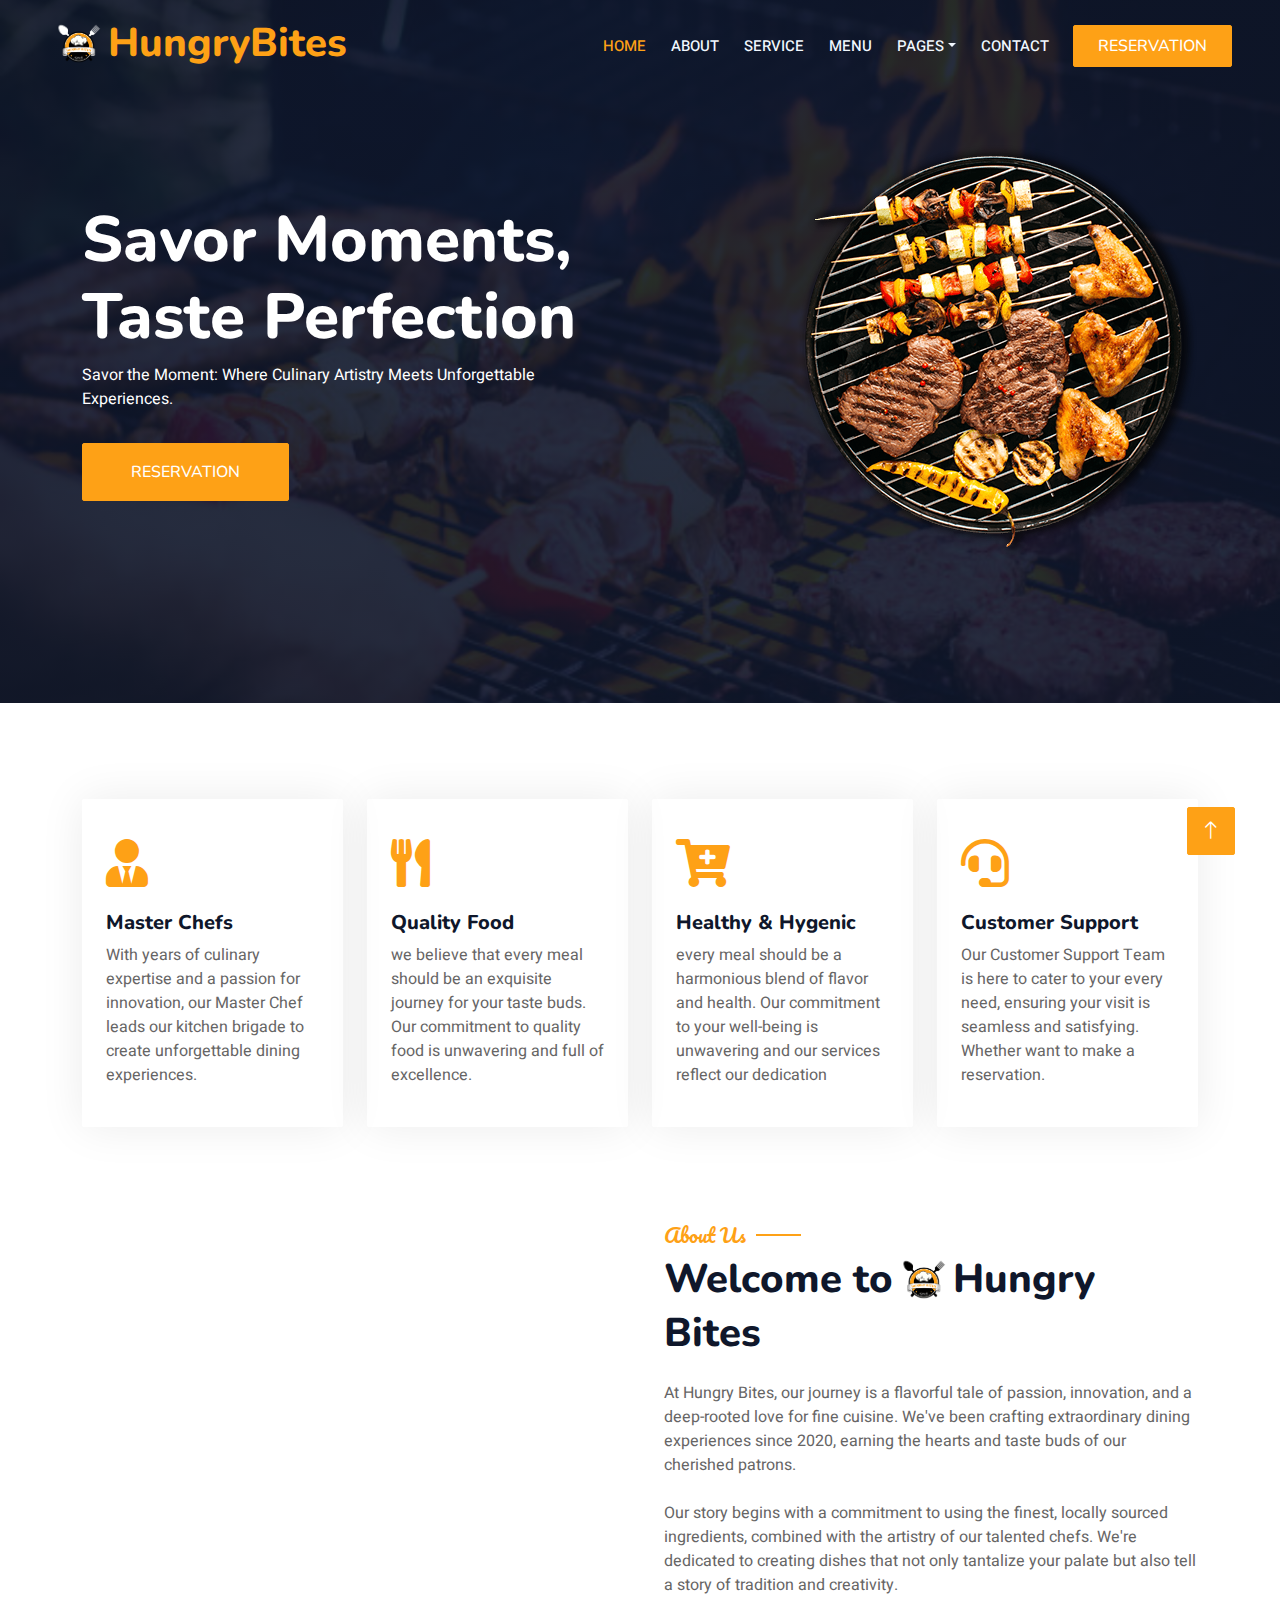
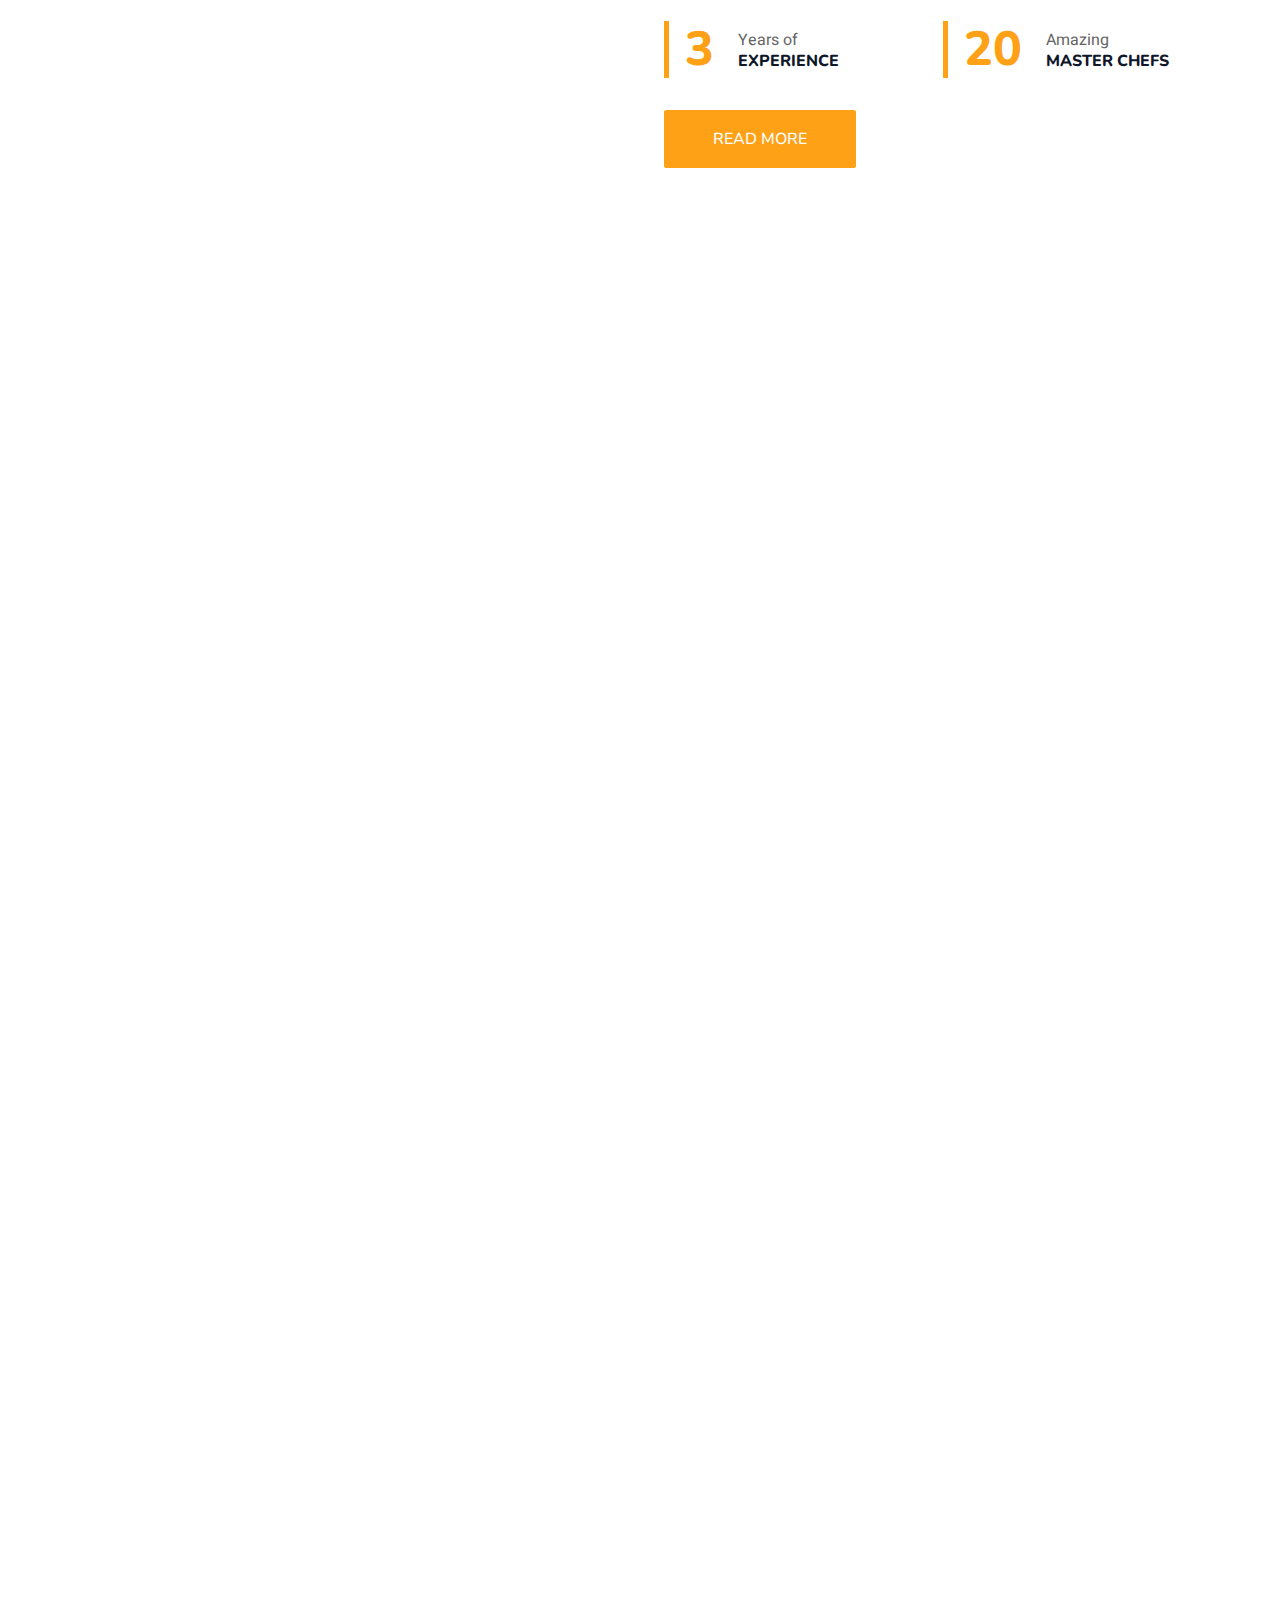
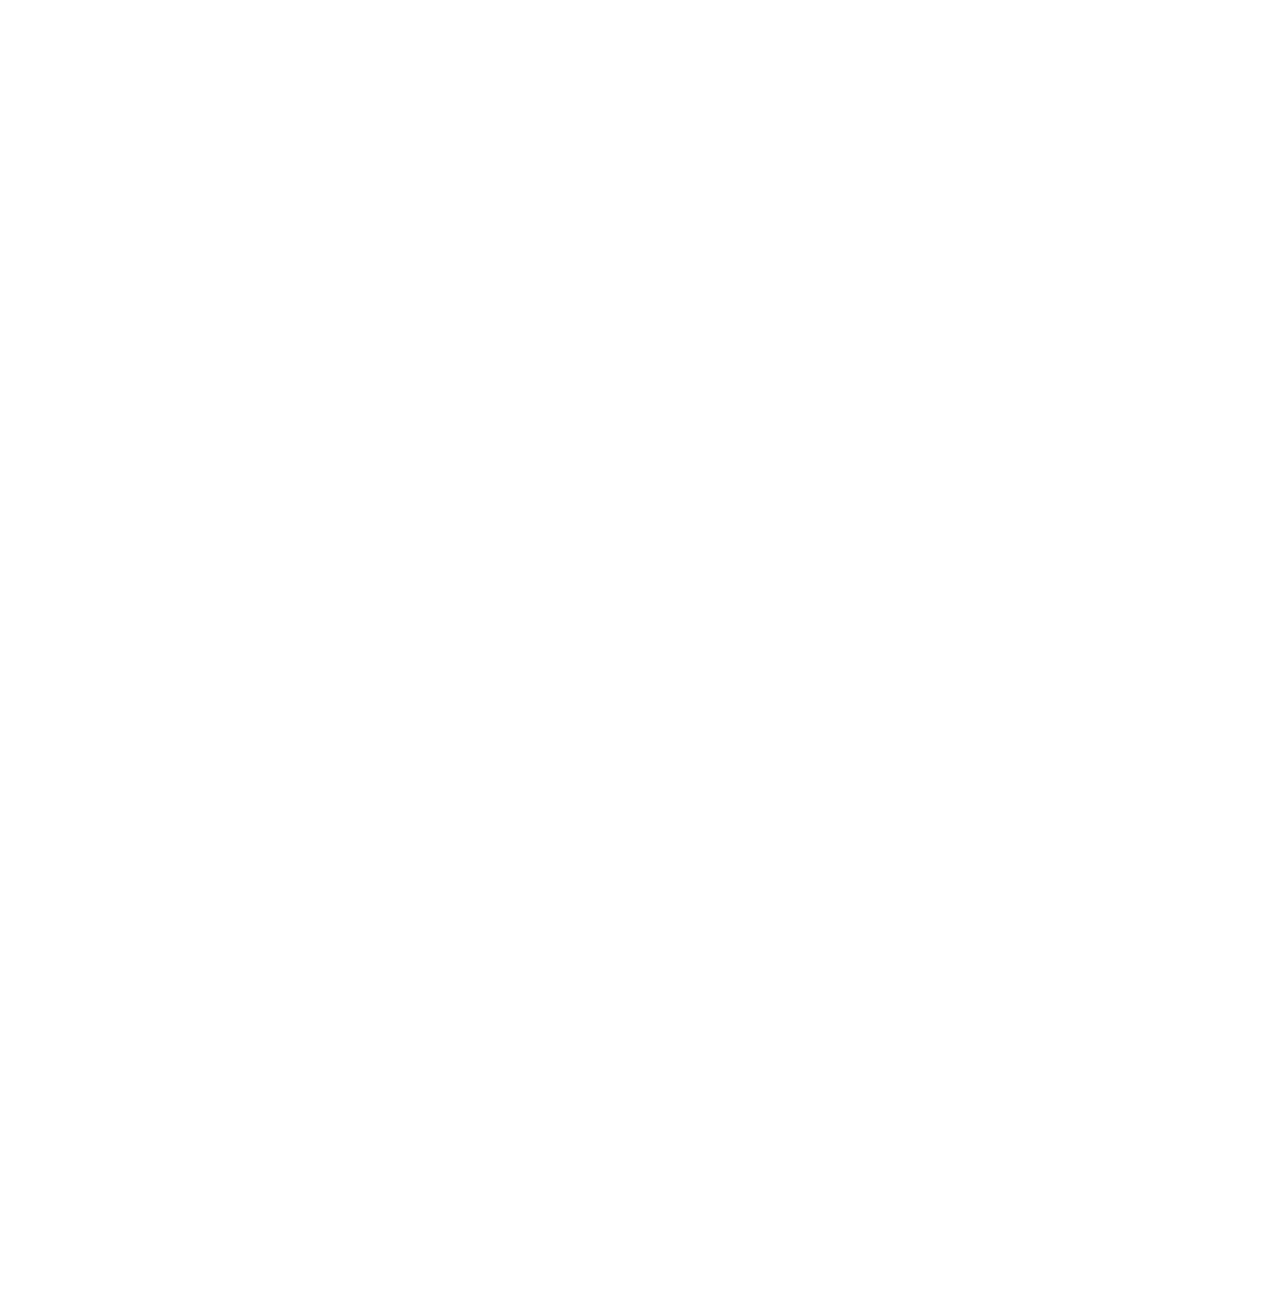
<file: index.html>
<!DOCTYPE html>
<html lang="en">

<head>
    <meta charset="utf-8">
    <title>Hungry Bites - Home</title>
    <meta content="width=device-width, initial-scale=1.0" name="viewport">
    <meta content="" name="keywords">
    <meta content="" name="description">

    <!-- Favicon -->
    <link href="img/HUNGRY BITES (4).png" rel="icon">

    <!-- Google Web Fonts -->
    <link rel="preconnect" href="https://fonts.googleapis.com">
    <link rel="preconnect" href="https://fonts.gstatic.com" crossorigin>
    <link href="https://fonts.googleapis.com/css2?family=Heebo:wght@400;500;600&family=Nunito:wght@600;700;800&family=Pacifico&display=swap" rel="stylesheet">

    <!-- Icon Font Stylesheet -->
    <link href="https://cdnjs.cloudflare.com/ajax/libs/font-awesome/5.10.0/css/all.min.css" rel="stylesheet">
    <link href="https://cdn.jsdelivr.net/npm/bootstrap-icons@1.4.1/font/bootstrap-icons.css" rel="stylesheet">

    <!-- Libraries Stylesheet -->
    <link href="lib/animate/animate.min.css" rel="stylesheet">
    <link href="lib/owlcarousel/assets/owl.carousel.min.css" rel="stylesheet">
    <link href="lib/tempusdominus/css/tempusdominus-bootstrap-4.min.css" rel="stylesheet" />

    <!-- Customized Bootstrap Stylesheet -->
    <link href="css/bootstrap.min.css" rel="stylesheet">

    <!-- Template Stylesheet -->
    <link href="css/style.css" rel="stylesheet">
</head>

<body>
    <div class="container-xxl bg-white p-0">
        <!-- Spinner Start -->
        <div id="spinner" class="show bg-white position-fixed translate-middle w-100 vh-100 top-50 start-50 d-flex align-items-center justify-content-center">
            <div class="spinner-border text-primary" style="width: 3rem; height: 3rem;" role="status">
                <span class="sr-only">Loading...</span>
            </div>
        </div>
        <!-- Spinner End -->


        <!-- Navbar & Hero Start -->
        <div class="container-xxl position-relative p-0">
            <nav class="navbar navbar-expand-lg navbar-dark bg-dark px-4 px-lg-5 py-3 py-lg-0">
                <a href="" class="navbar-brand p-0">
                    <h1 class="text-primary m-0"><img src="img/HUNGRY BITES (5).png" style="margin-top: -7px;" width="60px" height="100px">HungryBites</h1>
                   
                </a>
                <button class="navbar-toggler" type="button" data-bs-toggle="collapse" data-bs-target="#navbarCollapse">
                    <span class="fa fa-bars"></span>
                </button>
                <div class="collapse navbar-collapse" id="navbarCollapse">
                    <div class="navbar-nav ms-auto py-0 pe-4">
                        <a href="index.html" class="nav-item nav-link active">Home</a>
                        <a href="about.html" class="nav-item nav-link">About</a>
                        <a href="service.html" class="nav-item nav-link">Service</a>
                        <a href="menu.html" class="nav-item nav-link">Menu</a>
                        <div class="nav-item dropdown">
                            <a href="#" class="nav-link dropdown-toggle" data-bs-toggle="dropdown">Pages</a>
                            <div class="dropdown-menu m-0">
                                <a href="booking.html" class="dropdown-item">Booking</a>
                                <a href="team.html" class="dropdown-item">Our Team</a>
                                <a href="clients.html" class="dropdown-item active">Clients</a>
                            </div>
                        </div>
                        <a href="contact.html" class="nav-item nav-link">Contact</a>
                    </div>
                    <a href="booking.html" class="btn btn-primary py-2 px-4">Reservation</a>
                </div>
            </nav>

            <div class="container-xxl py-5 bg-dark hero-header mb-5">
                <div class="container my-5 py-5">
                    <div class="row align-items-center g-5">
                        <div class="col-lg-6 text-center text-lg-start">
                            <h1 class="display-3 text-white animated slideInLeft">Savor Moments, <br> Taste Perfection</h1>
                            <p class="text-white animated slideInLeft mb-4 pb-2">Savor the Moment: Where Culinary Artistry Meets Unforgettable Experiences.</p>
                            <a href="booking.html" class="btn btn-primary py-sm-3 px-sm-5 me-3 animated slideInLeft">Reservation</a>
                        </div>
                        <div class="col-lg-6 text-center text-lg-end overflow-hidden">
                            <img class="img-fluid" src="img/grill-min.png" alt="">
                        </div>
                    </div>
                </div>
            </div>
        </div>
        <!-- Navbar & Hero End -->


        <!-- Service Start -->
        <div class="container-xxl py-5">
            <div class="container">
                <div class="row g-4">
                    <div class="col-lg-3 col-sm-6 wow fadeInUp" data-wow-delay="0.1s">
                        <div class="service-item rounded pt-3">
                            <div class="p-4">
                                <i class="fa fa-3x fa-user-tie text-primary mb-4"></i>
                                <h5>Master Chefs</h5>
                                <p>With years of culinary expertise and a passion for innovation, our Master Chef leads our kitchen brigade to create unforgettable dining experiences.</p>
                            </div>
                        </div>
                    </div>
                    <div class="col-lg-3 col-sm-6 wow fadeInUp" data-wow-delay="0.3s">
                        <div class="service-item rounded pt-3">
                            <div class="p-4">
                                <i class="fa fa-3x fa-utensils text-primary mb-4"></i>
                                <h5>Quality Food</h5>
                                <p>we believe that every meal should be an exquisite journey for your taste buds. Our commitment to quality food is unwavering and full of excellence.</p>
                            </div>
                        </div>
                    </div>
                    <div class="col-lg-3 col-sm-6 wow fadeInUp" data-wow-delay="0.5s">
                        <div class="service-item rounded pt-3">
                            <div class="p-4">
                                <i class="fa fa-3x fa-cart-plus text-primary mb-4"></i>
                                <h5>Healthy &amp; Hygenic</h5>
                                <p>every meal should be a harmonious blend of flavor and health. Our commitment to your well-being is unwavering and our services reflect our dedication </p>
                            </div>
                        </div>
                    </div>
                    <div class="col-lg-3 col-sm-6 wow fadeInUp" data-wow-delay="0.7s">
                        <div class="service-item rounded pt-3">
                            <div class="p-4">
                                <i class="fa fa-3x fa-headset text-primary mb-4"></i>
                                <h5>Customer Support</h5>
                                <p>Our Customer Support Team is here to cater to your every need, ensuring your visit is seamless and satisfying. Whether want to make a reservation. </p>
                            </div>
                        </div>
                    </div>
                </div>
            </div>
        </div>
        <!-- Service End -->


        <!-- About Start -->
        <div class="container-xxl py-5">
            <div class="container">
                <div class="row g-5 align-items-center">
                    <div class="col-lg-6">
                        <div class="row g-3">
                            <div class="col-6 text-start">
                                <img class="img-fluid rounded w-100 wow zoomIn" data-wow-delay="0.1s" src="img/about-2.jpeg">
                            </div>
                            <div class="col-6 text-start">
                                <img class="img-fluid rounded w-75 wow zoomIn" data-wow-delay="0.3s" src="img/about-1.jpg" style="margin-top: 25%;">
                            </div>
                            <div class="col-6 text-end">
                                <img class="img-fluid rounded w-75 wow zoomIn" data-wow-delay="0.5s" src="img/about-3.jpg">
                            </div>
                            <div class="col-6 text-end">
                                <img class="img-fluid rounded w-100 wow zoomIn" data-wow-delay="0.7s" src="img/about-4.jpeg">
                            </div>
                        </div>
                    </div>
                    <div class="col-lg-6">
                        <h5 class="section-title ff-secondary text-start text-primary fw-normal">About Us</h5>
                        <h1 class="mb-4">Welcome to <img src="img/HUNGRY BITES (4).png" style="margin-left: -11px; margin-top: -7px;" width="60px" height="60px">Hungry Bites</h1>
                        <p class="mb-4">At Hungry Bites, our journey is a flavorful tale of passion, innovation, and a deep-rooted love for fine cuisine. We've been crafting extraordinary dining experiences since 2020, earning the hearts and taste buds of our cherished patrons.</p>
                        <p class="mb-4">Our story begins with a commitment to using the finest, locally sourced ingredients, combined with the artistry of our talented chefs. We're dedicated to creating dishes that not only tantalize your palate but also tell a story of tradition and creativity.</p>
                        <div class="row g-4 mb-4">
                            <div class="col-sm-6">
                                <div class="d-flex align-items-center border-start border-5 border-primary px-3">
                                    <h1 class="flex-shrink-0 display-5 text-primary mb-0" data-toggle="counter-up">3</h1>
                                    <div class="ps-4">
                                        <p class="mb-0">Years of</p>
                                        <h6 class="text-uppercase mb-0">Experience</h6>
                                    </div>
                                </div>
                            </div>
                            <div class="col-sm-6">
                                <div class="d-flex align-items-center border-start border-5 border-primary px-3">
                                    <h1 class="flex-shrink-0 display-5 text-primary mb-0" data-toggle="counter-up">20</h1>
                                    <div class="ps-4">
                                        <p class="mb-0">Amazing</p>
                                        <h6 class="text-uppercase mb-0">Master Chefs</h6>
                                    </div>
                                </div>
                            </div>
                        </div>
                        <a class="btn btn-primary py-3 px-5 mt-2" href="">Read More</a>
                    </div>
                </div>
            </div>
        </div>
        <!-- About End -->


        <!-- Menu Start -->
        <div class="container-xxl py-5">
            <div class="container">
                <div class="text-center wow fadeInUp" data-wow-delay="0.1s">
                    <h5 class="section-title ff-secondary text-center text-primary fw-normal">Food Menu</h5>
                    <h1 class="mb-5">Top-Rated Selections</h1>
                </div>
                <div class="tab-class text-center wow fadeInUp" data-wow-delay="0.1s">
                    <ul class="nav nav-pills d-inline-flex justify-content-center border-bottom mb-5">
                        <li class="nav-item">
                            <a class="d-flex align-items-center text-start mx-3 ms-0 pb-3 active" data-bs-toggle="pill" href="#tab-1">
                                <i class="fa fa-coffee fa-2x text-primary"></i>
                                <div class="ps-3">
                                    <small class="text-body">Popular</small>
                                    <h6 class="mt-n1 mb-0">Breakfast</h6>
                                </div>
                            </a>
                        </li>
                        <li class="nav-item">
                            <a class="d-flex align-items-center text-start mx-3 pb-3" data-bs-toggle="pill" href="#tab-2">
                                <i class="fa fa-hamburger fa-2x text-primary"></i>
                                <div class="ps-3">
                                    <small class="text-body">Special</small>
                                    <h6 class="mt-n1 mb-0">Launch</h6>
                                </div>
                            </a>
                        </li>
                        <li class="nav-item">
                            <a class="d-flex align-items-center text-start mx-3 me-0 pb-3" data-bs-toggle="pill" href="#tab-3">
                                <i class="fa fa-utensils fa-2x text-primary"></i>
                                <div class="ps-3">
                                    <small class="text-body">Lovely</small>
                                    <h6 class="mt-n1 mb-0">Dinner</h6>
                                </div>
                            </a>
                        </li>
                    </ul>
                    <div class="tab-content">
                        <div id="tab-1" class="tab-pane fade show p-0 active">
                            <div class="row g-4">
                                <div class="col-lg-6">
                                    <div class="d-flex align-items-center">
                                        <img class="flex-shrink-0 img-fluid rounded" src="img/omelete.png" alt="" style="width: 80px;">
                                        <div class="w-100 d-flex flex-column text-start ps-4">
                                            <h5 class="d-flex justify-content-between border-bottom pb-2">
                                                <span>Eggquisite Omelette</span>
                                                <span class="text-primary">Rs 550</span>
                                            </h5>
                                            <small class="fst-italic">Indulge in the sheer delight of our Eggquisite omelettes, where eggs are transformed into culinary masterpieces. Each bite is a symphony of flavors and textures, with a fluffy embrace that cradles a medley of your favorite ingredients.</small>
                                        </div>
                                    </div>
                                </div>
                                <div class="col-lg-6">
                                    <div class="d-flex align-items-center">
                                        <img class="flex-shrink-0 img-fluid rounded" src="img/french-toast.png" alt="" style="width: 80px;">
                                        <div class="w-100 d-flex flex-column text-start ps-4">
                                            <h5 class="d-flex justify-content-between border-bottom pb-2">
                                                <span>French Toast</span>
                                                <span class="text-primary">Rs 499</span>
                                            </h5>
                                            <small class="fst-italic">Experience breakfast bliss with our French Toast creations that are a symphony of flavor and texture. Each slice is meticulously crafted to perfection, soaked in a secret blend of sweet indulgence and griddled to a golden, crispy finish.</small>
                                        </div>
                                    </div>
                                </div>
                                <div class="col-lg-6">
                                    <div class="d-flex align-items-center">
                                        <img class="flex-shrink-0 img-fluid rounded" src="img/waffle delight.png" alt="" style="width: 80px;">
                                        <div class="w-100 d-flex flex-column text-start ps-4">
                                            <h5 class="d-flex justify-content-between border-bottom pb-2">
                                                <span>Waffle Delight</span>
                                                <span class="text-primary">Rs 799</span>
                                            </h5>
                                            <small class="fst-italic">Our waffles are more than just a breakfast staple; they're a delightful journey for your taste buds. Each bite is a harmonious blend of crispy on the outside, fluffy on the inside perfection. </small>
                                        </div>
                                    </div>
                                </div>
                                <div class="col-lg-6">
                                    <div class="d-flex align-items-center">
                                        <img class="flex-shrink-0 img-fluid rounded" src="img/pancake.png" alt="" style="width: 80px;">
                                        <div class="w-100 d-flex flex-column text-start ps-4">
                                            <h5 class="d-flex justify-content-between border-bottom pb-2">
                                                <span>Pan Cake Stack</span>
                                                <span class="text-primary">Rs 1,199</span>
                                            </h5>
                                            <small class="fst-italic">Indulge in a towering stack of our melt-in-your-mouth pancakes, lovingly crafted to perfection. Each bite is a journey to pancake heaven, where golden brown deliciousness meets a hint of maple syrup bliss.

                                            </small>
                                        </div>
                                    </div>
                                </div>
                                
                            </div>
                        </div>
                        <div id="tab-2" class="tab-pane fade show p-0">
                            <div class="row g-4">
                                <div class="col-lg-6">
                                    <div class="d-flex align-items-center">
                                        <img class="flex-shrink-0 img-fluid rounded" src="img/gourmet grilled chicken burger.png" alt="" style="width: 80px;">
                                        <div class="w-100 d-flex flex-column text-start ps-4">
                                            <h5 class="d-flex justify-content-between border-bottom pb-2">
                                                <span>Gourmet Grilled Chicken Panini</span>
                                                <span class="text-primary">Rs 750</span>
                                            </h5>
                                            <small class="fst-italic">Indulge in Grilled Chicken Bliss: Our Gourmet Panini is a Symphony of Succulent Chicken, Melted Cheese, and Flavorful Ingredients, All Encased in Golden Perfection. Savor Every Bite of this Culinary Delight!</small>
                                        </div>
                                    </div>
                                </div>
                                <div class="col-lg-6">
                                    <div class="d-flex align-items-center">
                                        <img class="flex-shrink-0 img-fluid rounded" src="img/creamy mushroom.png" alt="" style="width: 80px;">
                                        <div class="w-100 d-flex flex-column text-start ps-4">
                                            <h5 class="d-flex justify-content-between border-bottom pb-2">
                                                <span>Creamy Mushroom Risotto</span>
                                                <span class="text-primary">Rs 1499</span>
                                            </h5>
                                            <small class="fst-italic">Indulge in pure comfort and culinary enchantment with our Creamy Mushroom Risotto. Each velvety spoonful is a symphony of earthy mushrooms and creamy Arborio rice, expertly crafted to perfection.</small>
                                        </div>
                                    </div>
                                </div>
                                <div class="col-lg-6">
                                    <div class="d-flex align-items-center">
                                        <img class="flex-shrink-0 img-fluid rounded" src="img/fresh caprise salad.png" alt="" style="width: 80px;">
                                        <div class="w-100 d-flex flex-column text-start ps-4">
                                            <h5 class="d-flex justify-content-between border-bottom pb-2">
                                                <span>Garden Fresh Caprese Salad</span>
                                                <span class="text-primary">Rs 999</span>
                                            </h5>
                                            <small class="fst-italic">Elevate your taste experience with our Fresh Caprese Salad. It's a symphony of vibrant flavors, where sun-ripened tomatoes, creamy mozzarella, and aromatic basil unite in perfect harmony. Drizzled with a tangy balsamic glaze, it's a garden-fresh masterpiece that's as refreshing as it is satisfying. </small>
                                        </div>
                                    </div>
                                </div>
                                <div class="col-lg-6">
                                    <div class="d-flex align-items-center">
                                        <img class="flex-shrink-0 img-fluid rounded" src="img/chicken biryani.png" alt="" style="width: 80px;">
                                        <div class="w-100 d-flex flex-column text-start ps-4">
                                            <h5 class="d-flex justify-content-between border-bottom pb-2">
                                                <span>Sizzling Chicken Biryani</span>
                                                <span class="text-primary">Rs 599</span>
                                            </h5>
                                            <small class="fst-italic">Our Sizzling Chicken Biryani is a feast for the senses, where every bite is an adventure. Each grain of rice carries the essence of exotic spices, while the succulent chicken pieces melt in your mouth. </small>
                                        </div>
                                    </div>
                                </div>
                                
                            </div>
                        </div>
                        <div id="tab-3" class="tab-pane fade show p-0">
                            <div class="row g-4">
                                <div class="col-lg-6">
                                    <div class="d-flex align-items-center">
                                        <img class="flex-shrink-0 img-fluid rounded" src="img/maple-glazed-salmon.png" alt="" style="width: 80px;">
                                        <div class="w-100 d-flex flex-column text-start ps-4">
                                            <h5 class="d-flex justify-content-between border-bottom pb-2">
                                                <span>Mouthwatering Maple-Glazed Salmon</span>
                                                <span class="text-primary">Rs 1,700</span>
                                            </h5>
                                            <small class="fst-italic">Dive into a delectable world of taste with our Maple-Glazed Salmon, where the rich, smoky allure of perfectly grilled salmon meets the sweet embrace of pure maple glaze. </small>
                                        </div>
                                    </div>
                                </div>
                               
                               
                                <div class="col-lg-6">
                                    <div class="d-flex align-items-center">
                                        <img class="flex-shrink-0 img-fluid rounded" src="img/pasta.png" alt="" style="width: 80px;">
                                        <div class="w-100 d-flex flex-column text-start ps-4">
                                            <h5 class="d-flex justify-content-between border-bottom pb-2">
                                                <span>Creamy Pesto Penne Pasta</span>
                                                <span class="text-primary">Rs 850</span>
                                            </h5>
                                            <small class="fst-italic">Indulge in a Symphony of Creaminess and Flavor with Our Creamy Pesto Penne Pasta. Each velvety bite is a harmonious blend of rich cream sauce and vibrant pesto, lovingly embraced by perfectly cooked penne pasta. </small>
                                        </div>
                                    </div>
                                </div>
                                <div class="col-lg-6">
                                    <div class="d-flex align-items-center">
                                        <img class="flex-shrink-0 img-fluid rounded" src="img/Grilled Mediterranean Sea Bass.png" alt="" style="width: 80px;">
                                        <div class="w-100 d-flex flex-column text-start ps-4">
                                            <h5 class="d-flex justify-content-between border-bottom pb-2">
                                                <span>Grilled Mediterranean Sea Bass</span>
                                                <span class="text-primary">Rs 2,599</span>
                                            </h5>
                                            <small class="fst-italic">Savor the taste of the sun-drenched Mediterranean with our Grilled Sea Bass. Delicately marinated and perfectly grilled to perfection, each bite is a journey to the azure shores and vibrant flavors of the Mediterranean coast. </small>
                                        </div>
                                    </div>
                                </div>
                                <div class="col-lg-6">
                                    <div class="d-flex align-items-center">
                                        <img class="flex-shrink-0 img-fluid rounded" src="img/Exquisite Lobster Bisque.png" alt="" style="width: 80px;">
                                        <div class="w-100 d-flex flex-column text-start ps-4">
                                            <h5 class="d-flex justify-content-between border-bottom pb-2">
                                                <span>Exquisite Lobster Bisque</span>
                                                <span class="text-primary">Rs 1,699</span>
                                            </h5>
                                            <small class="fst-italic">Prepare for a culinary voyage like no other as you savor the rich, velvety embrace of our Exquisite Lobster Bisque. Crafted with the finest lobster meat, simmered to perfection with a blend of secret spices.</small>
                                        </div>
                                    </div>
                                </div>
                                
                            </div>
                        </div>
                    </div>
                </div>
            </div>
        </div>
        <!-- Menu End -->


        <!-- Reservation Start -->
        <div class="container-xxl py-5 px-0 wow fadeInUp" data-wow-delay="0.1s">
            <div class="row g-0">
                <div class="col-md-6">
                    <div class="video">
                            <span></span>
                        </button>
                    </div>
                </div>
                <div class="col-md-6 bg-dark d-flex align-items-center">
                    <div class="p-5 wow fadeInUp" data-wow-delay="0.2s">
                        <h5 class="section-title ff-secondary text-start text-primary fw-normal">Reservation</h5>
                        <h1 class="text-white mb-4">Book A Table Online</h1>
                        <form action="reservation.php" method="post">
                            <div class="row g-3">
                                <div class="col-md-6">
                                    <div class="form-floating">
                                        <input type="text" class="form-control" id="name" name="name" placeholder="Your Name">
                                        <label for="name">Your Name</label>
                                    </div>
                                </div>
                                <div class="col-md-6">
                                    <div class="form-floating">
                                        <input type="email" class="form-control" id="email" name="email" placeholder="Your Email">
                                        <label for="email">Your Email</label>
                                    </div>
                                </div>
                                
                                <div class="col-md-14">
                                    <div class="form-floating">
                                        <input type="number" class="form-control" id="number" name="number" placeholder="Total Persons">
                                        
                                        <label for="number">No of Persons</label>
                                      </div>
                                </div>
                                <div class="col-12">
                                    <div class="form-floating">
                                        <textarea class="form-control" placeholder="Special Request" id="message" name="message" style="height: 100px"></textarea>
                                        <label for="message">Any Request?</label>
                                    </div>
                                </div>
                                <div class="col-12">
                                    <button class="btn btn-primary w-100 py-3" type="submit">Book Now</button>
                                </div>
                            </div>
                        </form>
                    </div>
                </div>
            </div>
        </div>

        <div class="modal fade" id="videoModal" tabindex="-1" aria-labelledby="exampleModalLabel" aria-hidden="true">
            <div class="modal-dialog">
                <div class="modal-content rounded-0">
                    <div class="modal-header">
                        <h5 class="modal-title" id="exampleModalLabel">Youtube Video</h5>
                        <button type="button" class="btn-close" data-bs-dismiss="modal" aria-label="Close"></button>
                    </div>
                    <div class="modal-body">
                        <!-- 16:9 aspect ratio -->
                        <div class="ratio ratio-16x9">
                            <iframe class="embed-responsive-item" src="" id="video" allowfullscreen allowscriptaccess="always"
                                allow="autoplay"></iframe>
                        </div>
                    </div>
                </div>
            </div>
        </div>
        <!-- Reservation End -->


        <!-- Team Start -->
        <div class="container-xxl pt-5 pb-3">
            <div class="container">
                <div class="text-center wow fadeInUp" data-wow-delay="0.1s">
                    <h5 class="section-title ff-secondary text-center text-primary fw-normal">Team Members</h5>
                    <h1 class="mb-5">Our Master Chefs</h1>
                </div>
                <div class="row g-4">
                    <div class="col-lg-3 col-md-6 wow fadeInUp" data-wow-delay="0.1s">
                        <div class="team-item text-center rounded overflow-hidden">
                            <div class="rounded-circle overflow-hidden m-4">
                                <img class="img-fluid" src="img/chef-1.png" alt="">
                            </div>
                            <h5 class="mb-0">Adrian</h5>
                            <small>Chef</small>
                            <div class="d-flex justify-content-center mt-3">
                                <a class="btn btn-square btn-primary mx-1" href=""><i class="fab fa-facebook-f"></i></a>
                                <a class="btn btn-square btn-primary mx-1" href=""><i class="fab fa-twitter"></i></a>
                                <a class="btn btn-square btn-primary mx-1" href=""><i class="fab fa-instagram"></i></a>
                            </div>
                        </div>
                    </div>
                    <div class="col-lg-3 col-md-6 wow fadeInUp" data-wow-delay="0.3s">
                        <div class="team-item text-center rounded overflow-hidden">
                            <div class="rounded-circle overflow-hidden m-4">
                                <img class="img-fluid" src="img/chef-2.png" alt="">
                            </div>
                            <h5 class="mb-0">Jack</h5>
                            <small>Chef</small>
                            <div class="d-flex justify-content-center mt-3">
                                <a class="btn btn-square btn-primary mx-1" href=""><i class="fab fa-facebook-f"></i></a>
                                <a class="btn btn-square btn-primary mx-1" href=""><i class="fab fa-twitter"></i></a>
                                <a class="btn btn-square btn-primary mx-1" href=""><i class="fab fa-instagram"></i></a>
                            </div>
                        </div>
                    </div>
                    <div class="col-lg-3 col-md-6 wow fadeInUp" data-wow-delay="0.5s">
                        <div class="team-item text-center rounded overflow-hidden">
                            <div class="rounded-circle overflow-hidden m-4">
                                <img class="img-fluid" src="img/chef-3.png" alt="">
                            </div>
                            <h5 class="mb-0">Luiz</h5>
                            <small>Chef</small>
                            <div class="d-flex justify-content-center mt-3">
                                <a class="btn btn-square btn-primary mx-1" href=""><i class="fab fa-facebook-f"></i></a>
                                <a class="btn btn-square btn-primary mx-1" href=""><i class="fab fa-twitter"></i></a>
                                <a class="btn btn-square btn-primary mx-1" href=""><i class="fab fa-instagram"></i></a>
                            </div>
                        </div>
                    </div>
                    <div class="col-lg-3 col-md-6 wow fadeInUp" data-wow-delay="0.7s">
                        <div class="team-item text-center rounded overflow-hidden">
                            <div class="rounded-circle overflow-hidden m-4">
                                <img class="img-fluid" src="img/team-4.jpg" alt="">
                            </div>
                            <h5 class="mb-0">Andrew</h5>
                            <small>Chef</small>
                            <div class="d-flex justify-content-center mt-3">
                                <a class="btn btn-square btn-primary mx-1" href=""><i class="fab fa-facebook-f"></i></a>
                                <a class="btn btn-square btn-primary mx-1" href=""><i class="fab fa-twitter"></i></a>
                                <a class="btn btn-square btn-primary mx-1" href=""><i class="fab fa-instagram"></i></a>
                            </div>
                        </div>
                    </div>
                </div>
            </div>
        </div>
        <!-- Team End -->


        <!-- Clients Start -->
        <div class="container-xxl py-5 wow fadeInUp" data-wow-delay="0.1s">
            <div class="container">
                <div class="text-center">
                    <h5 class="section-title ff-secondary text-center text-primary fw-normal">Reviews</h5>
                    <h1 class="mb-5">Our Clients Say!!!</h1>
                </div>
                <div class="owl-carousel testimonial-carousel">
                    <div class="testimonial-item bg-transparent border rounded p-4">
                        <i class="fa fa-quote-left fa-2x text-primary mb-3"></i>
                        <p>A Culinary Wonderland!</p>
                        <div class="d-flex align-items-center">
                            <img class="img-fluid flex-shrink-0 rounded-circle" src="img/clients-1.png" style="width: 50px; height: 50px;">
                            <div class="ps-3">
                                <h5 class="mb-1">M. Ahmed Raza</h5>
                                <small>Software Engineer</small>
                            </div>
                        </div>
                    </div>
                    <div class="testimonial-item bg-transparent border rounded p-4">
                        <i class="fa fa-quote-left fa-2x text-primary mb-3"></i>
                        <p>Exceptional Service and Flavors!</p>
                        <div class="d-flex align-items-center">
                            <img class="img-fluid flex-shrink-0 rounded-circle" src="img/clients-2.png" style="width: 50px; height: 50px;">
                            <div class="ps-3">
                                <h5 class="mb-1">HR Manager</h5>
                                <small>Profession</small>
                            </div>
                        </div>
                    </div>
                    <div class="testimonial-item bg-transparent border rounded p-4">
                        <i class="fa fa-quote-left fa-2x text-primary mb-3"></i>
                        <p>Every Bite is a Delight!</p>
                        <div class="d-flex align-items-center">
                            <img class="img-fluid flex-shrink-0 rounded-circle" src="img/clients-3.png" style="width: 50px; height: 50px;">
                            <div class="ps-3">
                                <h5 class="mb-1">George Adriano</h5>
                                <small>Anchor</small>
                            </div>
                        </div>
                    </div>
                    <div class="testimonial-item bg-transparent border rounded p-4">
                        <i class="fa fa-quote-left fa-2x text-primary mb-3"></i>
                        <p>A Culinary Wonderland!</p>
                        <div class="d-flex align-items-center">
                            <img class="img-fluid flex-shrink-0 rounded-circle" src="img/clients-4.jpg" style="width: 50px; height: 50px;">
                            <div class="ps-3">
                                <h5 class="mb-1">Jenny Clarke</h5>
                                <small>Sports Reporter</small>
                            </div>
                        </div>
                    </div>
                </div>
            </div>
        </div>
        <!-- Clients End -->


        
        

        <!-- Footer Start -->
        <div class="container-fluid bg-dark text-light footer pt-5 mt-5 wow fadeIn" data-wow-delay="0.1s">
            <div class="container py-5">
                <div class="row g-5">
                    <div class="col-lg-3 col-md-6">
                        <h4 class="section-title ff-secondary text-start text-primary fw-normal mb-4">Company</h4>
                        <a class="btn btn-link" href="about.html">About Us</a>
                        <a class="btn btn-link" href="contact.html">Contact Us</a>
                        <a class="btn btn-link" href="booking.html">Reservation</a>
                        <a class="btn btn-link" href="">Privacy Policy</a>
                        <a class="btn btn-link" href="">Terms & Condition</a>
                    </div>
                    <div class="col-lg-3 col-md-6">
                        <h4 class="section-title ff-secondary text-start text-primary fw-normal mb-4">Contact</h4>
                        <p class="mb-2"><i class="fa fa-map-marker-alt me-3"></i>Defence Phase-5, Karachi, KAR</p>
                        <p class="mb-2"><i class="fa fa-phone-alt me-3"></i>+92 332 606 3809</p>
                        <p class="mb-2"><i class="fa fa-envelope me-3"></i>info@hungrybites</p>
                        <div class="d-flex pt-2">
                            <a class="btn btn-outline-light btn-social" href=""><i class="fab fa-twitter"></i></a>
                            <a class="btn btn-outline-light btn-social" href=""><i class="fab fa-facebook-f"></i></a>
                            <a class="btn btn-outline-light btn-social" href=""><i class="fab fa-youtube"></i></a>
                            <a class="btn btn-outline-light btn-social" href=""><i class="fab fa-linkedin-in"></i></a>
                        </div>
                    </div>
                    <div class="col-lg-3 col-md-6">
                        <h4 class="section-title ff-secondary text-start text-primary fw-normal mb-4">Opening</h4>
                        <h5 class="text-light fw-normal">Monday - Saturday</h5>
                        <p>11AM - 11PM</p>
                        <h5 class="text-light fw-normal">Sunday</h5>
                        <p>11AM - 12AM</p>
                    </div>
                    <div class="col-lg-3 col-md-6">
                        <h4 class="section-title ff-secondary text-start text-primary fw-normal mb-4">Newsletter</h4>
                        <p>Stay in the know, subscribe to our newsletter and never miss a beat!.</p>
                        <div class="position-relative mx-auto" style="max-width: 400px;">
                            <input class="form-control border-primary w-100 py-3 ps-4 pe-5" type="text" placeholder="Your email">
                            <button type="button" class="btn btn-primary py-2 position-absolute top-0 end-0 mt-2 me-2">SignUp</button>
                        </div>
                    </div>
                </div>
            </div>
            <div class="container">
                <div class="copyright">
                    <div class="row">
                        <div class="col-md-6 text-center text-md-start mb-3 mb-md-0">
                            &copy; <a class="border-bottom" href="#">Hungry Bites</a>, All Right Reserved. 
							
							<!--/*** This template is free as long as you keep the footer author’s credit link/attribution link/backlink. If you'd like to use the template without the footer author’s credit link/attribution link/backlink, you can purchase the Credit Removal License from "https://htmlcodex.com/credit-removal". Thank you for your support. ***/-->
							Designed By <a class="border-bottom" href="#">M. Ahmed Raza</a>
                        </div>
                        <div class="col-md-6 text-center text-md-end">
                            <div class="footer-menu">
                                <a href="index.html">Home</a>
                                <a href="">Cookies</a>
                                <a href="">Help</a>
                                <a href="">FQAs</a>
                            </div>
                        </div>
                    </div>
                </div>
            </div>
        </div>
        <!-- Footer End -->


        <!-- Back to Top -->
        <a href="#" class="btn btn-lg btn-primary btn-lg-square back-to-top"><i class="bi bi-arrow-up"></i></a>
    </div>

    <!-- JavaScript Libraries -->
    <script src="https://code.jquery.com/jquery-3.4.1.min.js"></script>
    <script src="https://cdn.jsdelivr.net/npm/bootstrap@5.0.0/dist/js/bootstrap.bundle.min.js"></script>
    <script src="lib/wow/wow.min.js"></script>
    <script src="lib/easing/easing.min.js"></script>
    <script src="lib/waypoints/waypoints.min.js"></script>
    <script src="lib/counterup/counterup.min.js"></script>
    <script src="lib/owlcarousel/owl.carousel.min.js"></script>
    <script src="lib/tempusdominus/js/moment.min.js"></script>
    <script src="lib/tempusdominus/js/moment-timezone.min.js"></script>
    <script src="lib/tempusdominus/js/tempusdominus-bootstrap-4.min.js"></script>

    <!-- Template Javascript -->
    <script src="js/main.js"></script>
</body>

</html>
</file>
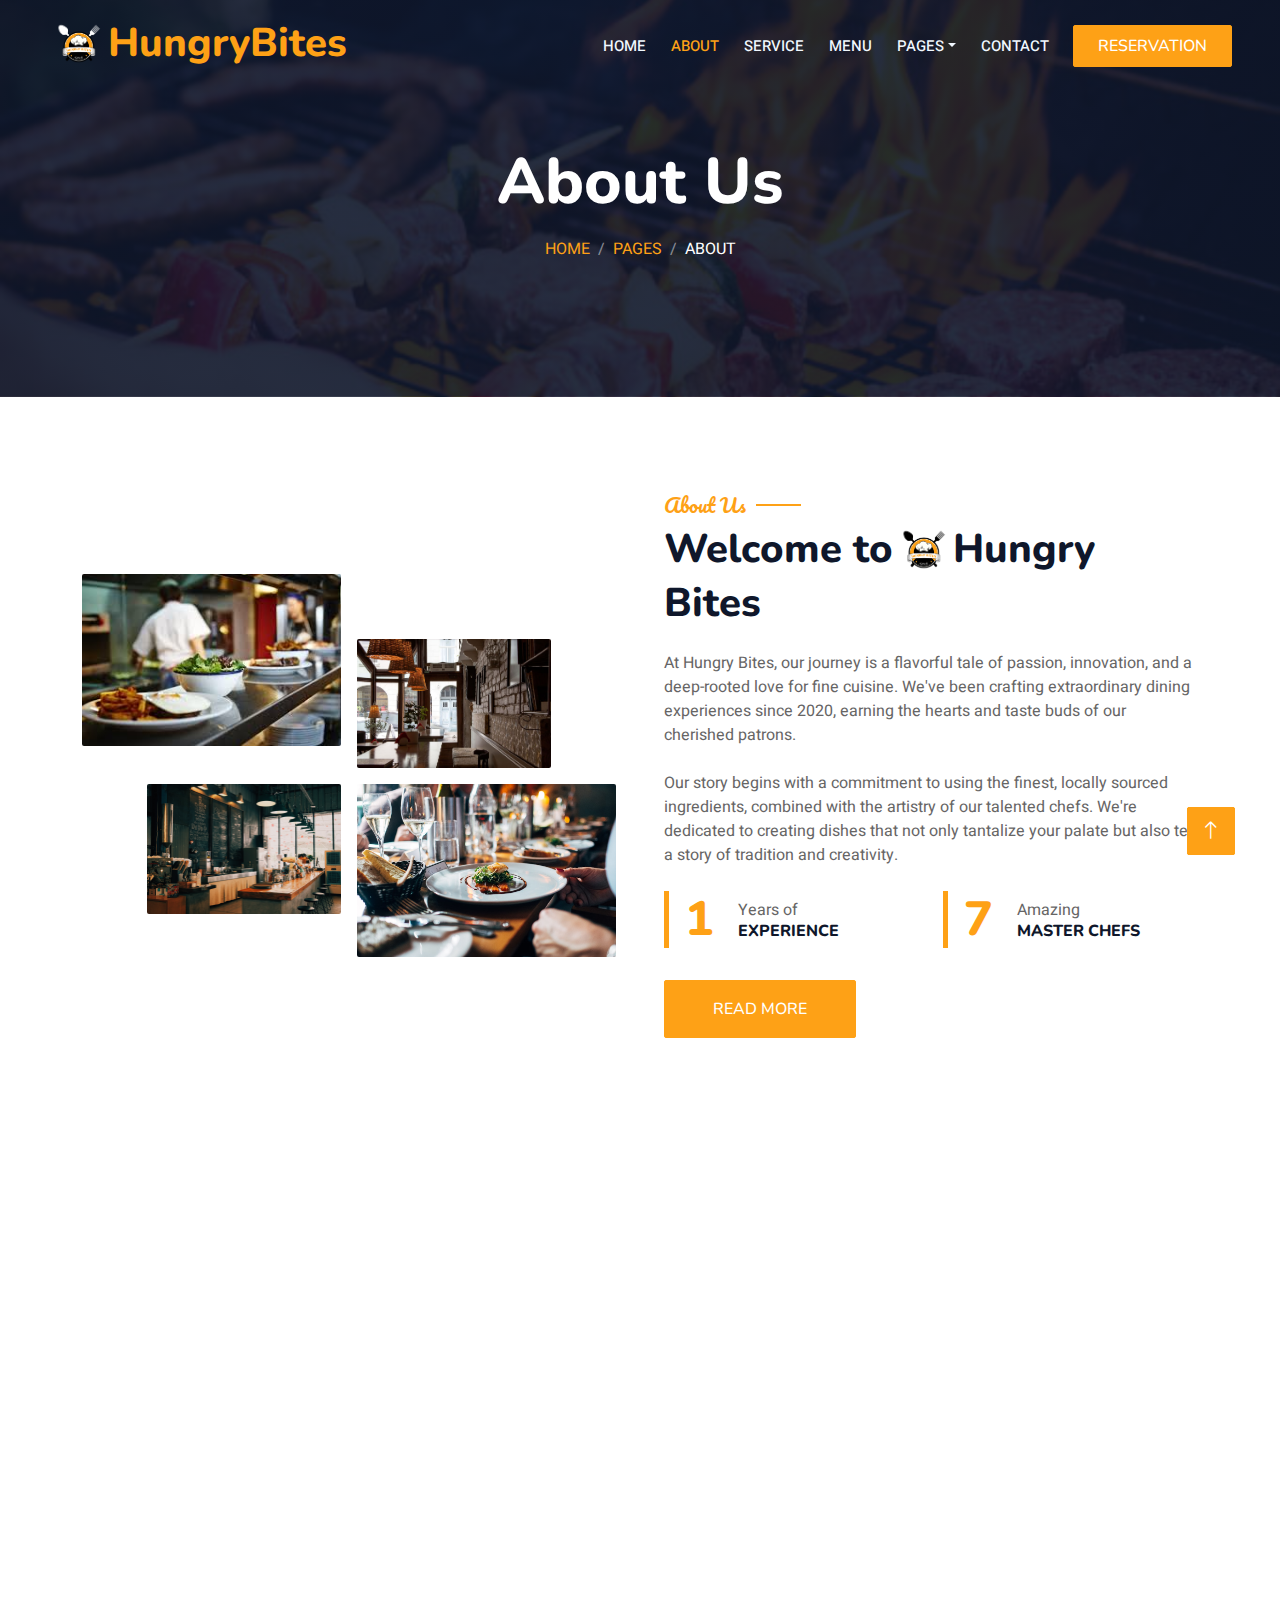
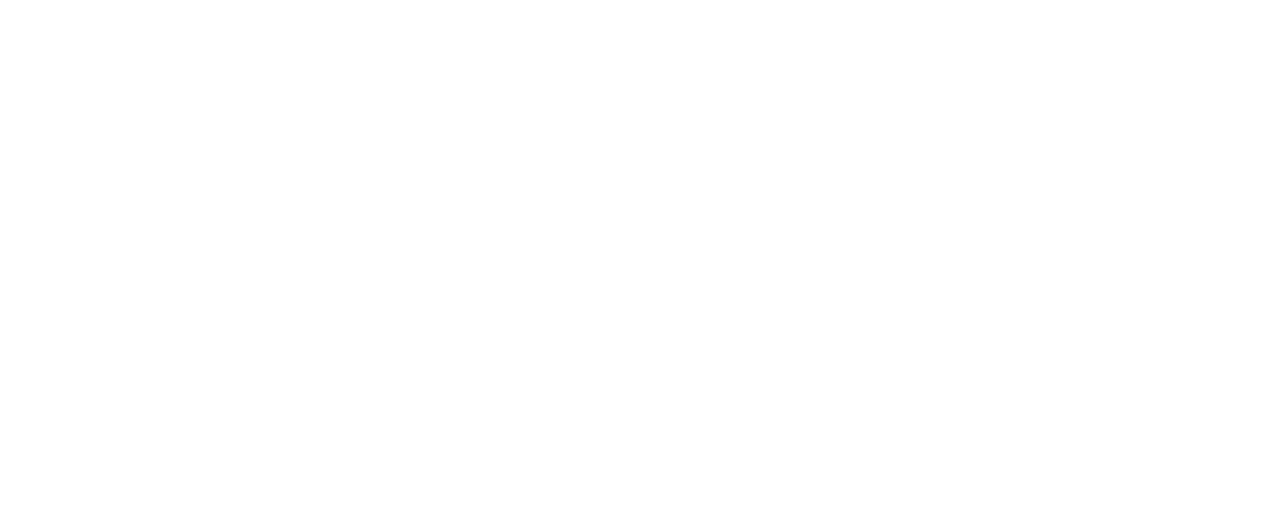
<file: about.html>
<!DOCTYPE html>
<html lang="en">

<head>
    <meta charset="utf-8">
    <title>Hungry Bites - About</title>

    <meta content="width=device-width, initial-scale=1.0" name="viewport">
    <meta content="" name="keywords">
    <meta content="" name="description">

    <!-- Favicon -->
    <link href="img/HUNGRY BITES (4).png" rel="icon">
    

    <!-- Google Web Fonts -->
    <link rel="preconnect" href="https://fonts.googleapis.com">
    <link rel="preconnect" href="https://fonts.gstatic.com" crossorigin>
    <link href="https://fonts.googleapis.com/css2?family=Heebo:wght@400;500;600&family=Nunito:wght@600;700;800&family=Pacifico&display=swap" rel="stylesheet">

    <!-- Icon Font Stylesheet -->
    <link href="https://cdnjs.cloudflare.com/ajax/libs/font-awesome/5.10.0/css/all.min.css" rel="stylesheet">
    <link href="https://cdn.jsdelivr.net/npm/bootstrap-icons@1.4.1/font/bootstrap-icons.css" rel="stylesheet">

    <!-- Libraries Stylesheet -->
    <link href="lib/animate/animate.min.css" rel="stylesheet">
    <link href="lib/owlcarousel/assets/owl.carousel.min.css" rel="stylesheet">
    <link href="lib/tempusdominus/css/tempusdominus-bootstrap-4.min.css" rel="stylesheet" />

    <!-- Customized Bootstrap Stylesheet -->
    <link href="css/bootstrap.min.css" rel="stylesheet">

    <!-- Template Stylesheet -->
    <link href="css/style.css" rel="stylesheet">
</head>

<body>
    <div class="container-xxl bg-white p-0">
        <!-- Spinner Start -->
        <div id="spinner" class="show bg-white position-fixed translate-middle w-100 vh-100 top-50 start-50 d-flex align-items-center justify-content-center">
            <div class="spinner-border text-primary" style="width: 3rem; height: 3rem;" role="status">
                <span class="sr-only">Loading...</span>
            </div>
        </div>
        <!-- Spinner End -->


        <!-- Navbar & Hero Start -->
        <div class="container-xxl position-relative p-0">
            <nav class="navbar navbar-expand-lg navbar-dark bg-dark px-4 px-lg-5 py-3 py-lg-0">
                <a href="" class="navbar-brand p-0">
                    <h1 class="text-primary m-0"><img src="img/HUNGRY BITES (5).png" style="margin-top: -7px;" width="60px" height="100px">HungryBites</h1>
                
                    
                </a>
                <button class="navbar-toggler" type="button" data-bs-toggle="collapse" data-bs-target="#navbarCollapse">
                    <span class="fa fa-bars"></span>
                </button>
                <div class="collapse navbar-collapse" id="navbarCollapse">
                    <div class="navbar-nav ms-auto py-0 pe-4">
                        <a href="index.html" class="nav-item nav-link">Home</a>
                        <a href="about.html" class="nav-item nav-link active">About</a>
                        <a href="service.html" class="nav-item nav-link">Service</a>
                        <a href="menu.html" class="nav-item nav-link">Menu</a>
                        <div class="nav-item dropdown">
                            <a href="#" class="nav-link dropdown-toggle" data-bs-toggle="dropdown">Pages</a>
                            <div class="dropdown-menu m-0">
                                <a href="booking.html" class="dropdown-item">Booking</a>
                                <a href="team.html" class="dropdown-item">Our Team</a>
                                <a href="clients.html" class="dropdown-item active">Clients</a>
                            </div>
                        </div>
                        <a href="contact.html" class="nav-item nav-link">Contact</a>
                    </div>
                    <a href="booking.html" class="btn btn-primary py-2 px-4">Reservation</a>
                </div>
            </nav>

            <div class="container-xxl py-5 bg-dark hero-header mb-5">
                <div class="container text-center my-5 pt-5 pb-4">
                    <h1 class="display-3 text-white mb-3 animated slideInDown">About Us</h1>
                    <nav aria-label="breadcrumb">
                        <ol class="breadcrumb justify-content-center text-uppercase">
                            <li class="breadcrumb-item"><a href="#">Home</a></li>
                            <li class="breadcrumb-item"><a href="#">Pages</a></li>
                            <li class="breadcrumb-item text-white active" aria-current="page">About</li>
                        </ol>
                    </nav>
                </div>
            </div>
        </div>
        <!-- Navbar & Hero End -->


        <!-- About Start -->
        <div class="container-xxl py-5">
            <div class="container">
                <div class="row g-5 align-items-center">
                    <div class="col-lg-6">
                        <div class="row g-3">
                            <div class="col-6 text-start">
                                <img class="img-fluid rounded w-100 wow zoomIn" data-wow-delay="0.1s" src="img/about-2.jpeg">
                            </div>
                            <div class="col-6 text-start">
                                <img class="img-fluid rounded w-75 wow zoomIn" data-wow-delay="0.3s" src="img/about-1.jpg" style="margin-top: 25%;">
                            </div>
                            <div class="col-6 text-end">
                                <img class="img-fluid rounded w-75 wow zoomIn" data-wow-delay="0.5s" src="img/about-3.jpg">
                            </div>
                            <div class="col-6 text-end">
                                <img class="img-fluid rounded w-100 wow zoomIn" data-wow-delay="0.7s" src="img/about-4.jpeg">
                            </div>
                        </div>
                    </div>
                    <div class="col-lg-6">
                        <h5 class="section-title ff-secondary text-start text-primary fw-normal">About Us</h5>
                        <h1 class="mb-4">Welcome to <img src="img/HUNGRY BITES (4).png" style="margin-left: -11px; margin-top: -7px;" width="60px" height="60px">Hungry Bites</h1>
                        <p class="mb-4">At Hungry Bites, our journey is a flavorful tale of passion, innovation, and a deep-rooted love for fine cuisine. We've been crafting extraordinary dining experiences since 2020, earning the hearts and taste buds of our cherished patrons.</p>
                        <p class="mb-4">Our story begins with a commitment to using the finest, locally sourced ingredients, combined with the artistry of our talented chefs. We're dedicated to creating dishes that not only tantalize your palate but also tell a story of tradition and creativity.</p>
                        <div class="row g-4 mb-4">
                            <div class="col-sm-6">
                                <div class="d-flex align-items-center border-start border-5 border-primary px-3">
                                    <h1 class="flex-shrink-0 display-5 text-primary mb-0" data-toggle="counter-up">3</h1>
                                    <div class="ps-4">
                                        <p class="mb-0">Years of</p>
                                        <h6 class="text-uppercase mb-0">Experience</h6>
                                    </div>
                                </div>
                            </div>
                            <div class="col-sm-6">
                                <div class="d-flex align-items-center border-start border-5 border-primary px-3">
                                    <h1 class="flex-shrink-0 display-5 text-primary mb-0" data-toggle="counter-up">20</h1>
                                    <div class="ps-4">
                                        <p class="mb-0">Amazing</p>
                                        <h6 class="text-uppercase mb-0">Master Chefs</h6>
                                    </div>
                                </div>
                            </div>
                        </div>
                        <a class="btn btn-primary py-3 px-5 mt-2" href="">Read More</a>
                    </div>
                </div>
            </div>
        </div>
        <!-- About End -->


        <!-- Team Start -->
        <div class="container-xxl pt-5 pb-3">
            <div class="container">
                <div class="text-center wow fadeInUp" data-wow-delay="0.1s">
                    <h5 class="section-title ff-secondary text-center text-primary fw-normal">Team Members</h5>
                    <h1 class="mb-5">Our Master Chefs</h1>
                </div>
                <div class="row g-4">
                    <div class="col-lg-3 col-md-6 wow fadeInUp" data-wow-delay="0.1s">
                        <div class="team-item text-center rounded overflow-hidden">
                            <div class="rounded-circle overflow-hidden m-4">
                                <img class="img-fluid" src="img/chef-1.png" alt="">
                            </div>
                            <h5 class="mb-0">Adrian</h5>
                            <small>Chef</small>
                            <div class="d-flex justify-content-center mt-3">
                                <a class="btn btn-square btn-primary mx-1" href=""><i class="fab fa-facebook-f"></i></a>
                                <a class="btn btn-square btn-primary mx-1" href=""><i class="fab fa-twitter"></i></a>
                                <a class="btn btn-square btn-primary mx-1" href=""><i class="fab fa-instagram"></i></a>
                            </div>
                        </div>
                    </div>
                    <div class="col-lg-3 col-md-6 wow fadeInUp" data-wow-delay="0.3s">
                        <div class="team-item text-center rounded overflow-hidden">
                            <div class="rounded-circle overflow-hidden m-4">
                                <img class="img-fluid" src="img/chef-2.png" alt="">
                            </div>
                            <h5 class="mb-0">Jack</h5>
                            <small>Chef</small>
                            <div class="d-flex justify-content-center mt-3">
                                <a class="btn btn-square btn-primary mx-1" href=""><i class="fab fa-facebook-f"></i></a>
                                <a class="btn btn-square btn-primary mx-1" href=""><i class="fab fa-twitter"></i></a>
                                <a class="btn btn-square btn-primary mx-1" href=""><i class="fab fa-instagram"></i></a>
                            </div>
                        </div>
                    </div>
                    <div class="col-lg-3 col-md-6 wow fadeInUp" data-wow-delay="0.5s">
                        <div class="team-item text-center rounded overflow-hidden">
                            <div class="rounded-circle overflow-hidden m-4">
                                <img class="img-fluid" src="img/chef-3.png" alt="">
                            </div>
                            <h5 class="mb-0">Luiz</h5>
                            <small>Chef</small>
                            <div class="d-flex justify-content-center mt-3">
                                <a class="btn btn-square btn-primary mx-1" href=""><i class="fab fa-facebook-f"></i></a>
                                <a class="btn btn-square btn-primary mx-1" href=""><i class="fab fa-twitter"></i></a>
                                <a class="btn btn-square btn-primary mx-1" href=""><i class="fab fa-instagram"></i></a>
                            </div>
                        </div>
                    </div>
                    <div class="col-lg-3 col-md-6 wow fadeInUp" data-wow-delay="0.7s">
                        <div class="team-item text-center rounded overflow-hidden">
                            <div class="rounded-circle overflow-hidden m-4">
                                <img class="img-fluid" src="img/team-4.jpg" alt="">
                            </div>
                            <h5 class="mb-0">Andrew</h5>
                            <small>Chef</small>
                            <div class="d-flex justify-content-center mt-3">
                                <a class="btn btn-square btn-primary mx-1" href=""><i class="fab fa-facebook-f"></i></a>
                                <a class="btn btn-square btn-primary mx-1" href=""><i class="fab fa-twitter"></i></a>
                                <a class="btn btn-square btn-primary mx-1" href=""><i class="fab fa-instagram"></i></a>
                            </div>
                        </div>
                    </div>
                </div>
            </div>
        </div>
        <!-- Team End -->

        

        <!-- Footer Start -->
        <div class="container-fluid bg-dark text-light footer pt-5 mt-5 wow fadeIn" data-wow-delay="0.1s">
            <div class="container py-5">
                <div class="row g-5">
                    <div class="col-lg-3 col-md-6">
                        <h4 class="section-title ff-secondary text-start text-primary fw-normal mb-4">Company</h4>
                        <a class="btn btn-link" href="about.html">About Us</a>
                        <a class="btn btn-link" href="contact.html">Contact Us</a>
                        <a class="btn btn-link" href="booking.html">Reservation</a>
                        <a class="btn btn-link" href="">Privacy Policy</a>
                        <a class="btn btn-link" href="">Terms & Condition</a>
                    </div>
                    <div class="col-lg-3 col-md-6">
                        <h4 class="section-title ff-secondary text-start text-primary fw-normal mb-4">Contact</h4>
                        <p class="mb-2"><i class="fa fa-map-marker-alt me-3"></i>Defence Phase-5, Karachi, KAR</p>
                        <p class="mb-2"><i class="fa fa-phone-alt me-3"></i>+92 332 606 3809</p>
                        <p class="mb-2"><i class="fa fa-envelope me-3"></i>info@hungrybites</p>
                        <div class="d-flex pt-2">
                            <a class="btn btn-outline-light btn-social" href=""><i class="fab fa-twitter"></i></a>
                            <a class="btn btn-outline-light btn-social" href=""><i class="fab fa-facebook-f"></i></a>
                            <a class="btn btn-outline-light btn-social" href=""><i class="fab fa-youtube"></i></a>
                            <a class="btn btn-outline-light btn-social" href=""><i class="fab fa-linkedin-in"></i></a>
                        </div>
                    </div>
                    <div class="col-lg-3 col-md-6">
                        <h4 class="section-title ff-secondary text-start text-primary fw-normal mb-4">Opening</h4>
                        <h5 class="text-light fw-normal">Monday - Saturday</h5>
                        <p>11AM - 11PM</p>
                        <h5 class="text-light fw-normal">Sunday</h5>
                        <p>11AM - 12AM</p>
                    </div>
                    <div class="col-lg-3 col-md-6">
                        <h4 class="section-title ff-secondary text-start text-primary fw-normal mb-4">Newsletter</h4>
                        <p>Stay in the know, subscribe to our newsletter and never miss a beat!.</p>
                        <div class="position-relative mx-auto" style="max-width: 400px;">
                            <input class="form-control border-primary w-100 py-3 ps-4 pe-5" type="text" placeholder="Your email">
                            <button type="button" class="btn btn-primary py-2 position-absolute top-0 end-0 mt-2 me-2">SignUp</button>
                        </div>
                    </div>
                </div>
            </div>
            <div class="container">
                <div class="copyright">
                    <div class="row">
                        <div class="col-md-6 text-center text-md-start mb-3 mb-md-0">
                            &copy; <a class="border-bottom" href="#">Hungry Bites</a>, All Right Reserved. 
							
							<!--/*** This template is free as long as you keep the footer author’s credit link/attribution link/backlink. If you'd like to use the template without the footer author’s credit link/attribution link/backlink, you can purchase the Credit Removal License from "https://htmlcodex.com/credit-removal". Thank you for your support. ***/-->
							Designed By <a class="border-bottom" href="#">M. Ahmed Raza</a>
                        </div>
                        <div class="col-md-6 text-center text-md-end">
                            <div class="footer-menu">
                                <a href="index.html">Home</a>
                                <a href="">Cookies</a>
                                <a href="">Help</a>
                                <a href="">FQAs</a>
                            </div>
                        </div>
                    </div>
                </div>
            </div>
        </div>
        <!-- Footer End -->


    <!-- Back to Top -->
    <a href="#" class="btn btn-lg btn-primary btn-lg-square back-to-top"><i class="bi bi-arrow-up"></i></a>
</div>

<!-- JavaScript Libraries -->
<script src="https://code.jquery.com/jquery-3.4.1.min.js"></script>
<script src="https://cdn.jsdelivr.net/npm/bootstrap@5.0.0/dist/js/bootstrap.bundle.min.js"></script>
<script src="lib/wow/wow.min.js"></script>
<script src="lib/easing/easing.min.js"></script>
<script src="lib/waypoints/waypoints.min.js"></script>
<script src="lib/counterup/counterup.min.js"></script>
<script src="lib/owlcarousel/owl.carousel.min.js"></script>
<script src="lib/tempusdominus/js/moment.min.js"></script>
<script src="lib/tempusdominus/js/moment-timezone.min.js"></script>
<script src="lib/tempusdominus/js/tempusdominus-bootstrap-4.min.js"></script>

<!-- Template Javascript -->
<script src="js/main.js"></script>
</body>

</html>


        <!-- Back to Top -->
        <a href="#" class="btn btn-lg btn-primary btn-lg-square back-to-top"><i class="bi bi-arrow-up"></i></a>
    </div>

    <!-- JavaScript Libraries -->
    <script src="https://code.jquery.com/jquery-3.4.1.min.js"></script>
    <script src="https://cdn.jsdelivr.net/npm/bootstrap@5.0.0/dist/js/bootstrap.bundle.min.js"></script>
    <script src="lib/wow/wow.min.js"></script>
    <script src="lib/easing/easing.min.js"></script>
    <script src="lib/waypoints/waypoints.min.js"></script>
    <script src="lib/counterup/counterup.min.js"></script>
    <script src="lib/owlcarousel/owl.carousel.min.js"></script>
    <script src="lib/tempusdominus/js/moment.min.js"></script>
    <script src="lib/tempusdominus/js/moment-timezone.min.js"></script>
    <script src="lib/tempusdominus/js/tempusdominus-bootstrap-4.min.js"></script>

    <!-- Template Javascript -->
    <script src="js/main.js"></script>
</body>

</html>
</file>
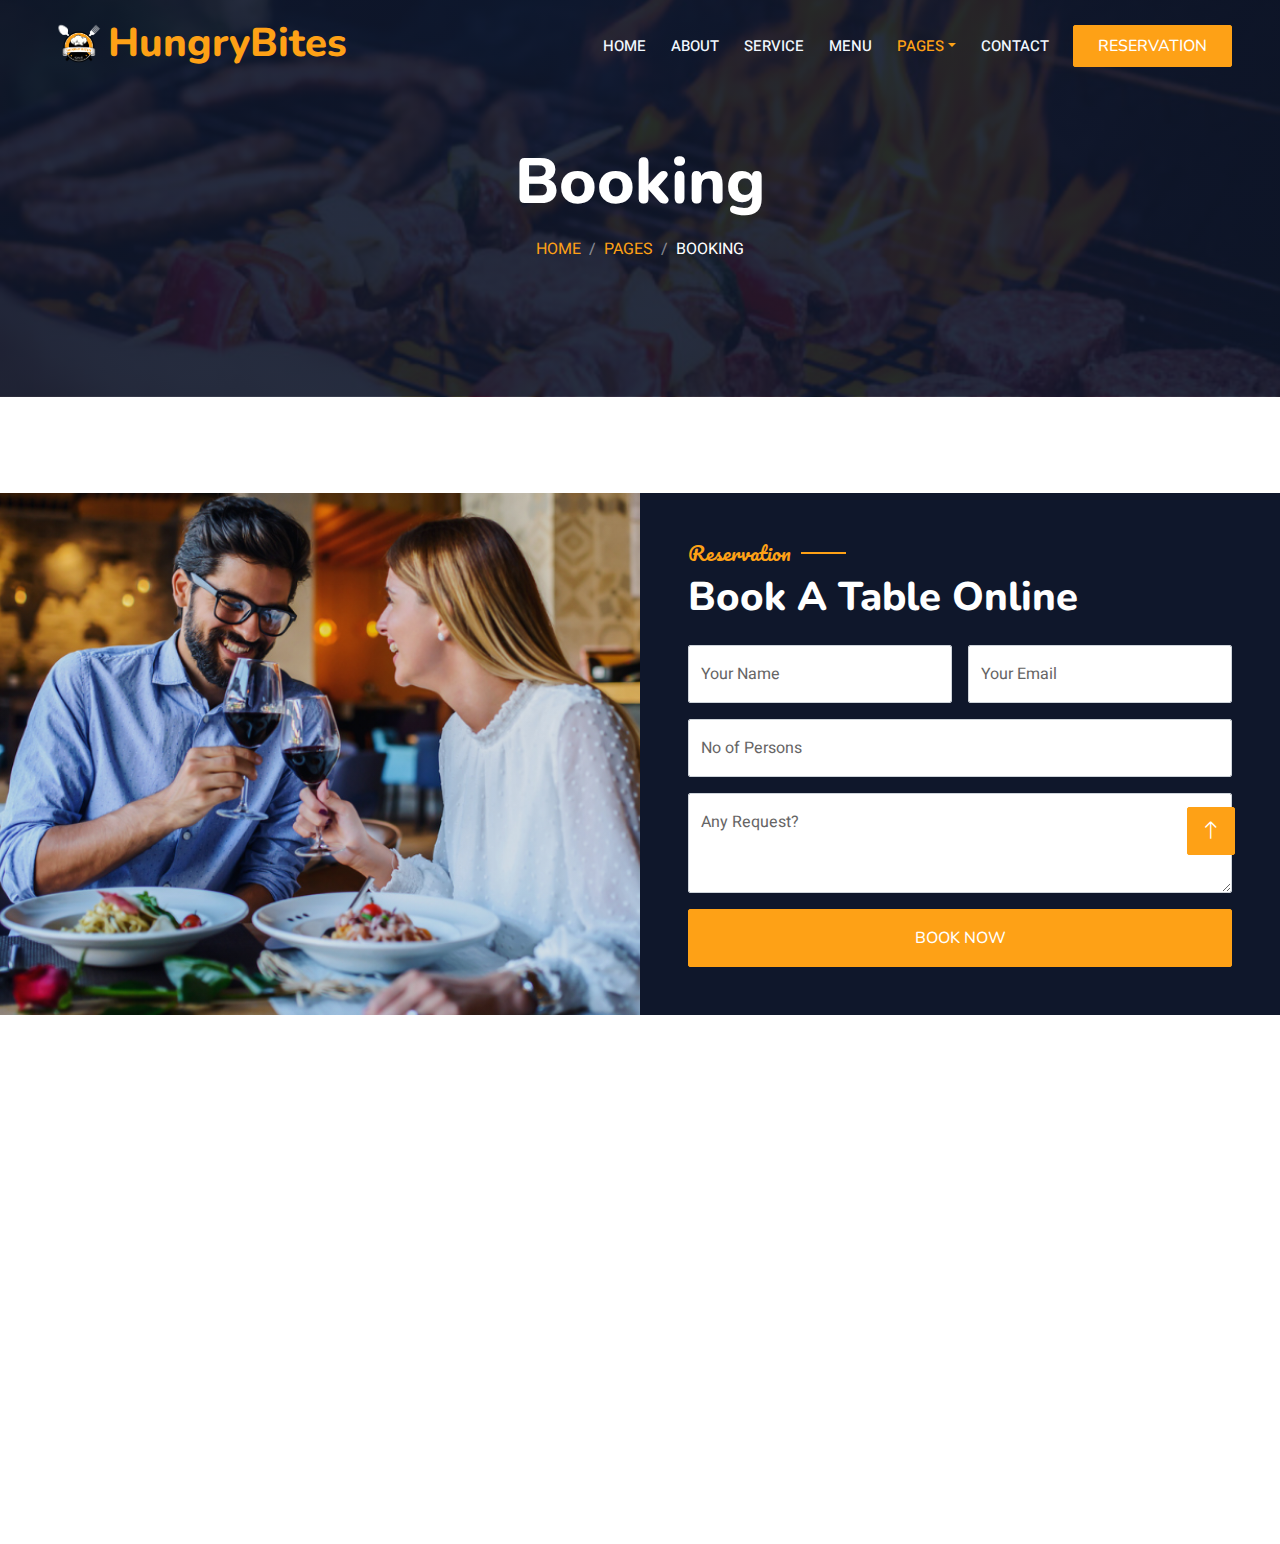
<file: booking.html>
<!DOCTYPE html>
<html lang="en">

<head>
    <meta charset="utf-8">
    <title>Hungry Bites - Booking</title>
    
    <meta content="width=device-width, initial-scale=1.0" name="viewport">
    <meta content="" name="keywords">
    <meta content="" name="description">

    <!-- Favicon -->
    <link href="img/HUNGRY BITES (4).png" rel="icon">
    

    <!-- Google Web Fonts -->
    <link rel="preconnect" href="https://fonts.googleapis.com">
    <link rel="preconnect" href="https://fonts.gstatic.com" crossorigin>
    <link href="https://fonts.googleapis.com/css2?family=Heebo:wght@400;500;600&family=Nunito:wght@600;700;800&family=Pacifico&display=swap" rel="stylesheet">

    <!-- Icon Font Stylesheet -->
    <link href="https://cdnjs.cloudflare.com/ajax/libs/font-awesome/5.10.0/css/all.min.css" rel="stylesheet">
    <link href="https://cdn.jsdelivr.net/npm/bootstrap-icons@1.4.1/font/bootstrap-icons.css" rel="stylesheet">

    <!-- Libraries Stylesheet -->
    <link href="lib/animate/animate.min.css" rel="stylesheet">
    <link href="lib/owlcarousel/assets/owl.carousel.min.css" rel="stylesheet">
    <link href="lib/tempusdominus/css/tempusdominus-bootstrap-4.min.css" rel="stylesheet" />

    <!-- Customized Bootstrap Stylesheet -->
    <link href="css/bootstrap.min.css" rel="stylesheet">

    <!-- Template Stylesheet -->
    <link href="css/style.css" rel="stylesheet">
</head>

<body>
    <div class="container-xxl bg-white p-0">
        <!-- Spinner Start -->
        <div id="spinner" class="show bg-white position-fixed translate-middle w-100 vh-100 top-50 start-50 d-flex align-items-center justify-content-center">
            <div class="spinner-border text-primary" style="width: 3rem; height: 3rem;" role="status">
                <span class="sr-only">Loading...</span>
            </div>
        </div>
        <!-- Spinner End -->


        <!-- Navbar & Hero Start -->
        <div class="container-xxl position-relative p-0">
            <nav class="navbar navbar-expand-lg navbar-dark bg-dark px-4 px-lg-5 py-3 py-lg-0">
                <a href="" class="navbar-brand p-0">
                    <h1 class="text-primary m-0"><img src="img/HUNGRY BITES (5).png" style="margin-top: -7px;" width="60px" height="100px">HungryBites</h1>
                  
                   
                </a>
                <button class="navbar-toggler" type="button" data-bs-toggle="collapse" data-bs-target="#navbarCollapse">
                    <span class="fa fa-bars"></span>
                </button>
                <div class="collapse navbar-collapse" id="navbarCollapse">
                    <div class="navbar-nav ms-auto py-0 pe-4">
                        <a href="index.html" class="nav-item nav-link">Home</a>
                        <a href="about.html" class="nav-item nav-link">About</a>
                        <a href="service.html" class="nav-item nav-link">Service</a>
                        <a href="menu.html" class="nav-item nav-link">Menu</a>
                        <div class="nav-item dropdown">
                            <a href="#" class="nav-link dropdown-toggle active" data-bs-toggle="dropdown">Pages</a>
                            <div class="dropdown-menu m-0">
                                <a href="booking.html" class="dropdown-item active">Booking</a>
                                <a href="team.html" class="dropdown-item">Our Team</a>
                                <a href="clients.html" class="dropdown-item active">Clients</a>
                            </div>
                        </div>
                        <a href="contact.html" class="nav-item nav-link">Contact</a>
                    </div>
                    <a href="booking.html" class="btn btn-primary py-2 px-4">Reservation</a>
                </div>
            </nav>

            <div class="container-xxl py-5 bg-dark hero-header mb-5">
                <div class="container text-center my-5 pt-5 pb-4">
                    <h1 class="display-3 text-white mb-3 animated slideInDown">Booking</h1>
                    <nav aria-label="breadcrumb">
                        <ol class="breadcrumb justify-content-center text-uppercase">
                            <li class="breadcrumb-item"><a href="#">Home</a></li>
                            <li class="breadcrumb-item"><a href="#">Pages</a></li>
                            <li class="breadcrumb-item text-white active" aria-current="page">Booking</li>
                        </ol>
                    </nav>
                </div>
            </div>
        </div>
        <!-- Navbar & Hero End -->


        <!-- Reservation Start -->
        <div class="container-xxl py-5 px-0 wow fadeInUp" data-wow-delay="0.1s">
            <div class="row g-0">
                <div class="col-md-6">
                    <div class="video">
                            <span></span>
                        </button>
                    </div>
                </div>
                <div class="col-md-6 bg-dark d-flex align-items-center">
                    <div class="p-5 wow fadeInUp" data-wow-delay="0.2s">
                        <h5 class="section-title ff-secondary text-start text-primary fw-normal">Reservation</h5>
                        <h1 class="text-white mb-4">Book A Table Online</h1>
                        <form action="reservation.php" method="post">
                            <div class="row g-3">
                                <div class="col-md-6">
                                    <div class="form-floating">
                                        <input type="text" class="form-control" id="name" name="name" placeholder="Your Name">
                                        <label for="name">Your Name</label>
                                    </div>
                                </div>
                                <div class="col-md-6">
                                    <div class="form-floating">
                                        <input type="email" class="form-control" id="email" name="email" placeholder="Your Email">
                                        <label for="email">Your Email</label>
                                    </div>
                                </div>
                                
                                <div class="col-md-14">
                                    <div class="form-floating">
                                        <input type="number" class="form-control" id="number" name="number" placeholder="Total Persons">
                                        
                                        <label for="number">No of Persons</label>
                                      </div>
                                </div>
                                <div class="col-12">
                                    <div class="form-floating">
                                        <textarea class="form-control" placeholder="Special Request" id="message" name="message" style="height: 100px"></textarea>
                                        <label for="message">Any Request?</label>
                                    </div>
                                </div>
                                <div class="col-12">
                                    <button class="btn btn-primary w-100 py-3" type="submit">Book Now</button>
                                </div>
                            </div>
                        </form>
                    </div>
                </div>
            </div>
        </div>

        <div class="modal fade" id="videoModal" tabindex="-1" aria-labelledby="exampleModalLabel" aria-hidden="true">
            <div class="modal-dialog">
                <div class="modal-content rounded-0">
                    <div class="modal-header">
                        <h5 class="modal-title" id="exampleModalLabel">Youtube Video</h5>
                        <button type="button" class="btn-close" data-bs-dismiss="modal" aria-label="Close"></button>
                    </div>
                    <div class="modal-body">
                        <!-- 16:9 aspect ratio -->
                        <div class="ratio ratio-16x9">
                            <iframe class="embed-responsive-item" src="" id="video" allowfullscreen allowscriptaccess="always"
                                allow="autoplay"></iframe>
                        </div>
                    </div>
                </div>
            </div>
        </div>
        <!-- Reservation End -->
        

        
        <!-- Footer Start -->
        <div class="container-fluid bg-dark text-light footer pt-5 mt-5 wow fadeIn" data-wow-delay="0.1s">
            <div class="container py-5">
                <div class="row g-5">
                    <div class="col-lg-3 col-md-6">
                        <h4 class="section-title ff-secondary text-start text-primary fw-normal mb-4">Company</h4>
                        <a class="btn btn-link" href="about.html">About Us</a>
                        <a class="btn btn-link" href="contact.html">Contact Us</a>
                        <a class="btn btn-link" href="booking.html">Reservation</a>
                        <a class="btn btn-link" href="">Privacy Policy</a>
                        <a class="btn btn-link" href="">Terms & Condition</a>
                    </div>
                    <div class="col-lg-3 col-md-6">
                        <h4 class="section-title ff-secondary text-start text-primary fw-normal mb-4">Contact</h4>
                        <p class="mb-2"><i class="fa fa-map-marker-alt me-3"></i>Defence Phase-5, Karachi, KAR</p>
                        <p class="mb-2"><i class="fa fa-phone-alt me-3"></i>+92 332 606 3809</p>
                        <p class="mb-2"><i class="fa fa-envelope me-3"></i>info@hungrybites</p>
                        <div class="d-flex pt-2">
                            <a class="btn btn-outline-light btn-social" href=""><i class="fab fa-twitter"></i></a>
                            <a class="btn btn-outline-light btn-social" href=""><i class="fab fa-facebook-f"></i></a>
                            <a class="btn btn-outline-light btn-social" href=""><i class="fab fa-youtube"></i></a>
                            <a class="btn btn-outline-light btn-social" href=""><i class="fab fa-linkedin-in"></i></a>
                        </div>
                    </div>
                    <div class="col-lg-3 col-md-6">
                        <h4 class="section-title ff-secondary text-start text-primary fw-normal mb-4">Opening</h4>
                        <h5 class="text-light fw-normal">Monday - Saturday</h5>
                        <p>11AM - 11PM</p>
                        <h5 class="text-light fw-normal">Sunday</h5>
                        <p>11AM - 12AM</p>
                    </div>
                    <div class="col-lg-3 col-md-6">
                        <h4 class="section-title ff-secondary text-start text-primary fw-normal mb-4">Newsletter</h4>
                        <p>Stay in the know, subscribe to our newsletter and never miss a beat!.</p>
                        <div class="position-relative mx-auto" style="max-width: 400px;">
                            <input class="form-control border-primary w-100 py-3 ps-4 pe-5" type="text" placeholder="Your email">
                            <button type="button" class="btn btn-primary py-2 position-absolute top-0 end-0 mt-2 me-2">SignUp</button>
                        </div>
                    </div>
                </div>
            </div>
            <div class="container">
                <div class="copyright">
                    <div class="row">
                        <div class="col-md-6 text-center text-md-start mb-3 mb-md-0">
                            &copy; <a class="border-bottom" href="#">Hungry Bites</a>, All Right Reserved. 
							
							<!--/*** This template is free as long as you keep the footer author’s credit link/attribution link/backlink. If you'd like to use the template without the footer author’s credit link/attribution link/backlink, you can purchase the Credit Removal License from "https://htmlcodex.com/credit-removal". Thank you for your support. ***/-->
							Designed By <a class="border-bottom" href="#">M. Ahmed Raza</a>
                        </div>
                        <div class="col-md-6 text-center text-md-end">
                            <div class="footer-menu">
                                <a href="index.html">Home</a>
                                <a href="">Cookies</a>
                                <a href="">Help</a>
                                <a href="">FQAs</a>
                            </div>
                        </div>
                    </div>
                </div>
            </div>
        </div>
        <!-- Footer End -->


        <!-- Back to Top -->
        <a href="#" class="btn btn-lg btn-primary btn-lg-square back-to-top"><i class="bi bi-arrow-up"></i></a>
    </div>

    <!-- JavaScript Libraries -->
    <script src="https://code.jquery.com/jquery-3.4.1.min.js"></script>
    <script src="https://cdn.jsdelivr.net/npm/bootstrap@5.0.0/dist/js/bootstrap.bundle.min.js"></script>
    <script src="lib/wow/wow.min.js"></script>
    <script src="lib/easing/easing.min.js"></script>
    <script src="lib/waypoints/waypoints.min.js"></script>
    <script src="lib/counterup/counterup.min.js"></script>
    <script src="lib/owlcarousel/owl.carousel.min.js"></script>
    <script src="lib/tempusdominus/js/moment.min.js"></script>
    <script src="lib/tempusdominus/js/moment-timezone.min.js"></script>
    <script src="lib/tempusdominus/js/tempusdominus-bootstrap-4.min.js"></script>

    <!-- Template Javascript -->
    <script src="js/main.js"></script>
</body>

</html>
</file>
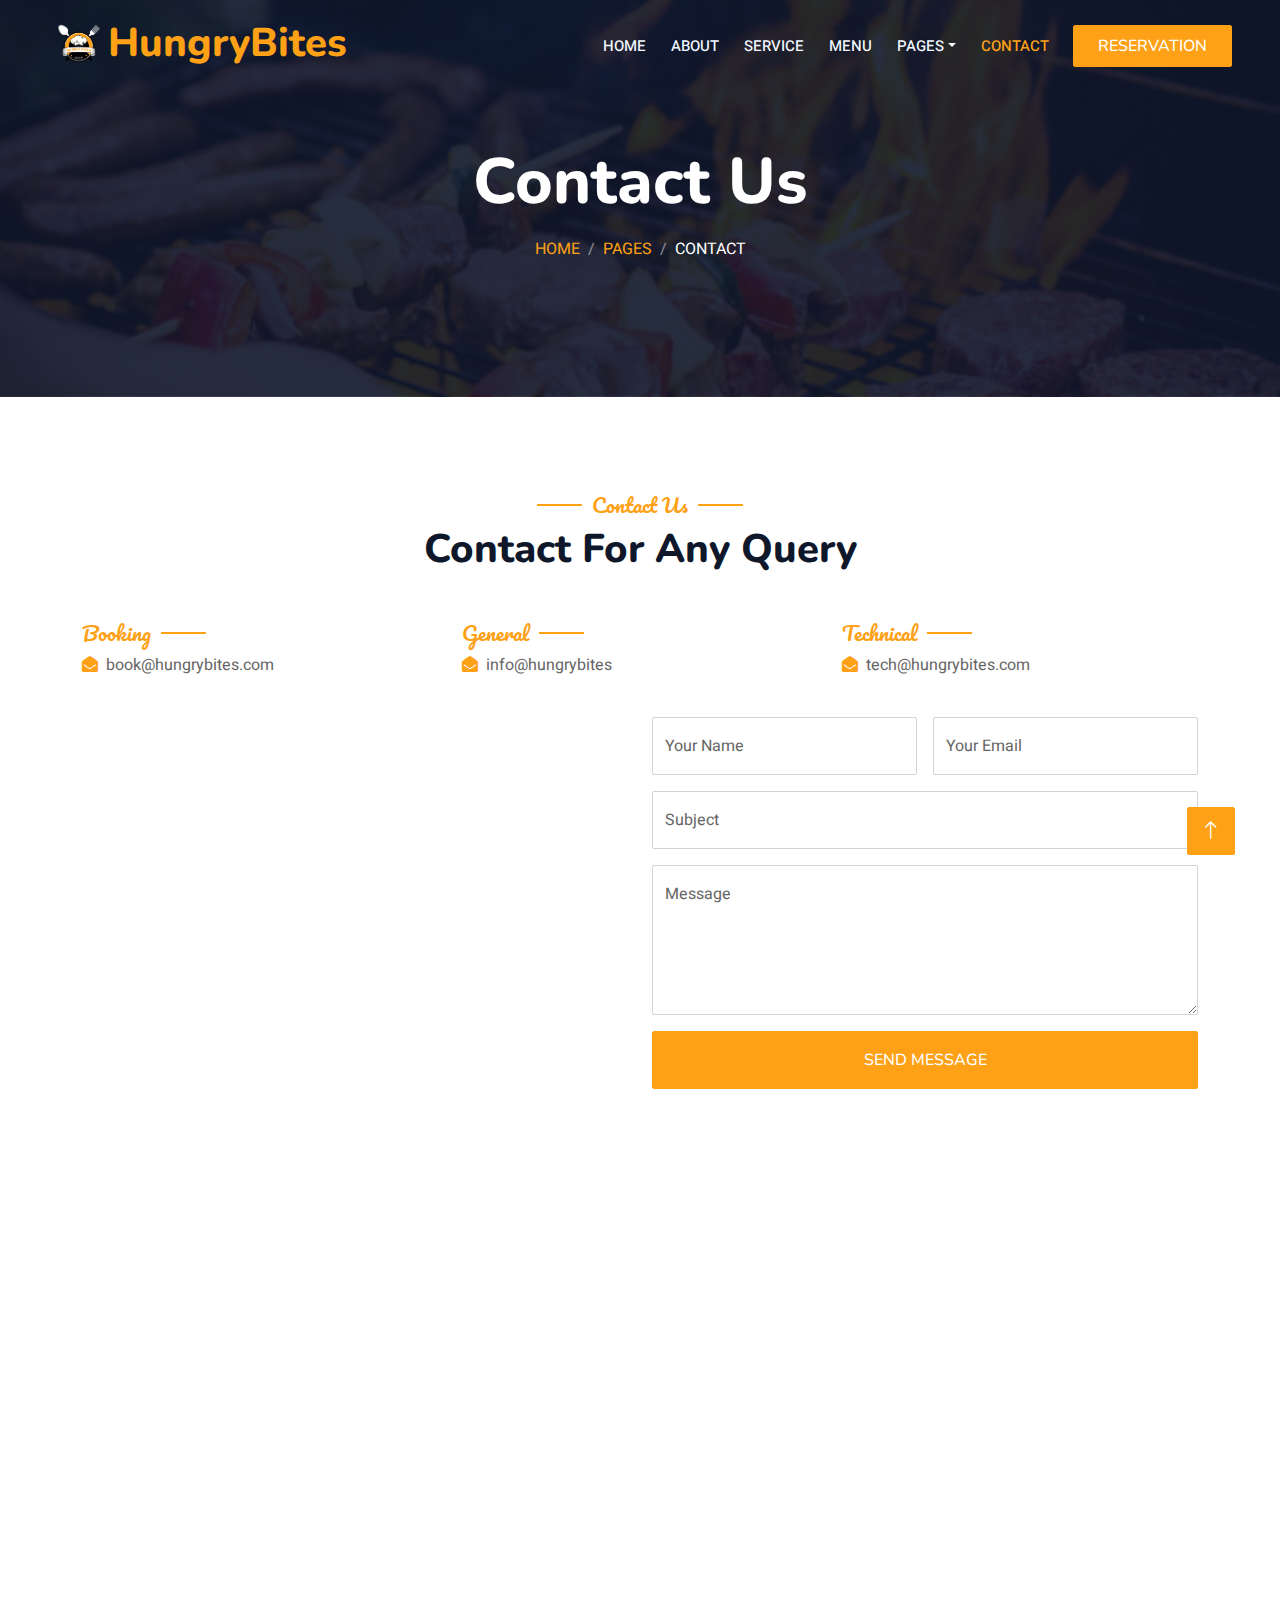
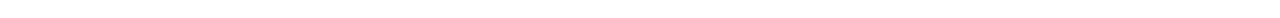
<file: contact.html>
<!DOCTYPE html>
<html lang="en">

<head>
    <meta charset="utf-8">
    <title>Hungry Bites - Contact</title>

    <meta content="width=device-width, initial-scale=1.0" name="viewport">
    <meta content="" name="keywords">
    <meta content="" name="description">

    <!-- Favicon -->
    <link href="img/HUNGRY BITES (4).png" rel="icon">
    

    <!-- Google Web Fonts -->
    <link rel="preconnect" href="https://fonts.googleapis.com">
    <link rel="preconnect" href="https://fonts.gstatic.com" crossorigin>
    <link href="https://fonts.googleapis.com/css2?family=Heebo:wght@400;500;600&family=Nunito:wght@600;700;800&family=Pacifico&display=swap" rel="stylesheet">

    <!-- Icon Font Stylesheet -->
    <link href="https://cdnjs.cloudflare.com/ajax/libs/font-awesome/5.10.0/css/all.min.css" rel="stylesheet">
    <link href="https://cdn.jsdelivr.net/npm/bootstrap-icons@1.4.1/font/bootstrap-icons.css" rel="stylesheet">

    <!-- Libraries Stylesheet -->
    <link href="lib/animate/animate.min.css" rel="stylesheet">
    <link href="lib/owlcarousel/assets/owl.carousel.min.css" rel="stylesheet">
    <link href="lib/tempusdominus/css/tempusdominus-bootstrap-4.min.css" rel="stylesheet" />

    <!-- Customized Bootstrap Stylesheet -->
    <link href="css/bootstrap.min.css" rel="stylesheet">

    <!-- Template Stylesheet -->
    <link href="css/style.css" rel="stylesheet">
</head>

<body>
    <div class="container-xxl bg-white p-0">
        <!-- Spinner Start -->
        <div id="spinner" class="show bg-white position-fixed translate-middle w-100 vh-100 top-50 start-50 d-flex align-items-center justify-content-center">
            <div class="spinner-border text-primary" style="width: 3rem; height: 3rem;" role="status">
                <span class="sr-only">Loading...</span>
            </div>
        </div>
        <!-- Spinner End -->


        <!-- Navbar & Hero Start -->
        <div class="container-xxl position-relative p-0">
            <nav class="navbar navbar-expand-lg navbar-dark bg-dark px-4 px-lg-5 py-3 py-lg-0">
                <a href="" class="navbar-brand p-0">
                    <h1 class="text-primary m-0"><img src="img/HUNGRY BITES (5).png" style="margin-top: -7px;" width="60px" height="100px">HungryBites</h1>

                    
                </a>
                <button class="navbar-toggler" type="button" data-bs-toggle="collapse" data-bs-target="#navbarCollapse">
                    <span class="fa fa-bars"></span>
                </button>
                <div class="collapse navbar-collapse" id="navbarCollapse">
                    <div class="navbar-nav ms-auto py-0 pe-4">
                        <a href="index.html" class="nav-item nav-link">Home</a>
                        <a href="about.html" class="nav-item nav-link">About</a>
                        <a href="service.html" class="nav-item nav-link">Service</a>
                        <a href="menu.html" class="nav-item nav-link">Menu</a>
                        <div class="nav-item dropdown">
                            <a href="#" class="nav-link dropdown-toggle" data-bs-toggle="dropdown">Pages</a>
                            <div class="dropdown-menu m-0">
                                <a href="booking.html" class="dropdown-item">Booking</a>
                                <a href="team.html" class="dropdown-item">Our Team</a>
                                <a href="clients.html" class="dropdown-item active">Clients</a>
                            </div>
                        </div>
                        <a href="contact.html" class="nav-item nav-link active">Contact</a>
                    </div>
                    <a href="booking.html" class="btn btn-primary py-2 px-4">Reservation</a>
                </div>
            </nav>

            <div class="container-xxl py-5 bg-dark hero-header mb-5">
                <div class="container text-center my-5 pt-5 pb-4">
                    <h1 class="display-3 text-white mb-3 animated slideInDown">Contact Us</h1>
                    <nav aria-label="breadcrumb">
                        <ol class="breadcrumb justify-content-center text-uppercase">
                            <li class="breadcrumb-item"><a href="#">Home</a></li>
                            <li class="breadcrumb-item"><a href="#">Pages</a></li>
                            <li class="breadcrumb-item text-white active" aria-current="page">Contact</li>
                        </ol>
                    </nav>
                </div>
            </div>
        </div>
        <!-- Navbar & Hero End -->


        <!-- Contact Start -->
        <div class="container-xxl py-5">
            <div class="container">
                <div class="text-center wow fadeInUp" data-wow-delay="0.1s">
                    <h5 class="section-title ff-secondary text-center text-primary fw-normal">Contact Us</h5>
                    <h1 class="mb-5">Contact For Any Query</h1>
                </div>
                <div class="row g-4">
                    <div class="col-12">
                        <div class="row gy-4">
                            <div class="col-md-4">
                                <h5 class="section-title ff-secondary fw-normal text-start text-primary">Booking</h5>
                                <p><i class="fa fa-envelope-open text-primary me-2"></i>book@hungrybites.com</p>
                            </div>
                            <div class="col-md-4">
                                <h5 class="section-title ff-secondary fw-normal text-start text-primary">General</h5>
                                <p><i class="fa fa-envelope-open text-primary me-2"></i>info@hungrybites</p>
                            </div>
                            <div class="col-md-4">
                                <h5 class="section-title ff-secondary fw-normal text-start text-primary">Technical</h5>
                                <p><i class="fa fa-envelope-open text-primary me-2"></i>tech@hungrybites.com</p>
                            </div>
                        </div>
                    </div>
                    <div class="col-md-6 wow fadeIn" data-wow-delay="0.1s">
                        <iframe class="position-relative rounded w-100 h-100"
                            src="https://www.google.com/maps/embed?pb=!1m18!1m12!1m3!1d3001156.4288297426!2d-78.01371936852176!3d42.72876761954724!2m3!1f0!2f0!3f0!3m2!1i1024!2i768!4f13.1!3m3!1m2!1s0x4ccc4bf0f123a5a9%3A0xddcfc6c1de189567!2sNew%20York%2C%20USA!5e0!3m2!1sen!2sbd!4v1603794290143!5m2!1sen!2sbd"
                            frameborder="0" style="min-height: 350px; border:0;" allowfullscreen="" aria-hidden="false"
                            tabindex="0"></iframe>
                    </div>
                    <div class="col-md-6">
                        <div class="wow fadeInUp" data-wow-delay="0.2s">
                            <form action="connect.php" method="post">
                                <div class="row g-3">
                                    <div class="col-md-6">
                                        <div class="form-floating">
                                            <input type="text" class="form-control" id="name" name="name" placeholder="Your Name">
                                            <label for="name">Your Name</label>
                                        </div>
                                    </div>
                                    <div class="col-md-6">
                                        <div class="form-floating">
                                            <input type="email" class="form-control" id="email" name="email" placeholder="Your Email">
                                            <label for="email">Your Email</label>
                                        </div>
                                    </div>
                                    <div class="col-12">
                                        <div class="form-floating">
                                            <input type="text" class="form-control" id="subject" name="subject" placeholder="Subject">
                                            <label for="subject">Subject</label>
                                        </div>
                                    </div>
                                    <div class="col-12">
                                        <div class="form-floating">
                                            <textarea class="form-control" placeholder="Leave a message here" id="message" name="message" style="height: 150px"></textarea>
                                            <label for="message">Message</label>
                                        </div>
                                    </div>
                                    <div class="col-12">
                                        <button class="btn btn-primary w-100 py-3" type="submit">Send Message</button>
                                    </div>
                                </div>
                            </form>
                        </div>
                    </div>
                </div>
            </div>
        </div>
        <!-- Contact End -->


      
        <!-- Footer Start -->
        <div class="container-fluid bg-dark text-light footer pt-5 mt-5 wow fadeIn" data-wow-delay="0.1s">
            <div class="container py-5">
                <div class="row g-5">
                    <div class="col-lg-3 col-md-6">
                        <h4 class="section-title ff-secondary text-start text-primary fw-normal mb-4">Company</h4>
                        <a class="btn btn-link" href="about.html">About Us</a>
                        <a class="btn btn-link" href="contact.html">Contact Us</a>
                        <a class="btn btn-link" href="booking.html">Reservation</a>
                        <a class="btn btn-link" href="">Privacy Policy</a>
                        <a class="btn btn-link" href="">Terms & Condition</a>
                    </div>
                    <div class="col-lg-3 col-md-6">
                        <h4 class="section-title ff-secondary text-start text-primary fw-normal mb-4">Contact</h4>
                        <p class="mb-2"><i class="fa fa-map-marker-alt me-3"></i>Defence Phase-5, Karachi, KAR</p>
                        <p class="mb-2"><i class="fa fa-phone-alt me-3"></i>+92 332 606 3809</p>
                        <p class="mb-2"><i class="fa fa-envelope me-3"></i>info@hungrybites</p>
                        <div class="d-flex pt-2">
                            <a class="btn btn-outline-light btn-social" href=""><i class="fab fa-twitter"></i></a>
                            <a class="btn btn-outline-light btn-social" href=""><i class="fab fa-facebook-f"></i></a>
                            <a class="btn btn-outline-light btn-social" href=""><i class="fab fa-youtube"></i></a>
                            <a class="btn btn-outline-light btn-social" href=""><i class="fab fa-linkedin-in"></i></a>
                        </div>
                    </div>
                    <div class="col-lg-3 col-md-6">
                        <h4 class="section-title ff-secondary text-start text-primary fw-normal mb-4">Opening</h4>
                        <h5 class="text-light fw-normal">Monday - Saturday</h5>
                        <p>11AM - 11PM</p>
                        <h5 class="text-light fw-normal">Sunday</h5>
                        <p>11AM - 12AM</p>
                    </div>
                    <div class="col-lg-3 col-md-6">
                        <h4 class="section-title ff-secondary text-start text-primary fw-normal mb-4">Newsletter</h4>
                        <p>Stay in the know, subscribe to our newsletter and never miss a beat!.</p>
                        <div class="position-relative mx-auto" style="max-width: 400px;">
                            <input class="form-control border-primary w-100 py-3 ps-4 pe-5" type="text" placeholder="Your email">
                            <button type="button" class="btn btn-primary py-2 position-absolute top-0 end-0 mt-2 me-2">SignUp</button>
                        </div>
                    </div>
                </div>
            </div>
            <div class="container">
                <div class="copyright">
                    <div class="row">
                        <div class="col-md-6 text-center text-md-start mb-3 mb-md-0">
                            &copy; <a class="border-bottom" href="#">Hungry Bites</a>, All Right Reserved. 
							
							<!--/*** This template is free as long as you keep the footer author’s credit link/attribution link/backlink. If you'd like to use the template without the footer author’s credit link/attribution link/backlink, you can purchase the Credit Removal License from "https://htmlcodex.com/credit-removal". Thank you for your support. ***/-->
							Designed By <a class="border-bottom" href="#">M. Ahmed Raza</a>
                        </div>
                        <div class="col-md-6 text-center text-md-end">
                            <div class="footer-menu">
                                <a href="index.html">Home</a>
                                <a href="">Cookies</a>
                                <a href="">Help</a>
                                <a href="">FQAs</a>
                            </div>
                        </div>
                    </div>
                </div>
            </div>
        </div>
        <!-- Footer End -->
                 


        <!-- Back to Top -->
        <a href="#" class="btn btn-lg btn-primary btn-lg-square back-to-top"><i class="bi bi-arrow-up"></i></a>
    </div>

    <!-- JavaScript Libraries -->
    <script src="https://code.jquery.com/jquery-3.4.1.min.js"></script>
    <script src="https://cdn.jsdelivr.net/npm/bootstrap@5.0.0/dist/js/bootstrap.bundle.min.js"></script>
    <script src="lib/wow/wow.min.js"></script>
    <script src="lib/easing/easing.min.js"></script>
    <script src="lib/waypoints/waypoints.min.js"></script>
    <script src="lib/counterup/counterup.min.js"></script>
    <script src="lib/owlcarousel/owl.carousel.min.js"></script>
    <script src="lib/tempusdominus/js/moment.min.js"></script>
    <script src="lib/tempusdominus/js/moment-timezone.min.js"></script>
    <script src="lib/tempusdominus/js/tempusdominus-bootstrap-4.min.js"></script>

    <!-- Template Javascript -->
    <script src="js/main.js"></script>
</body>

</html>
</file>
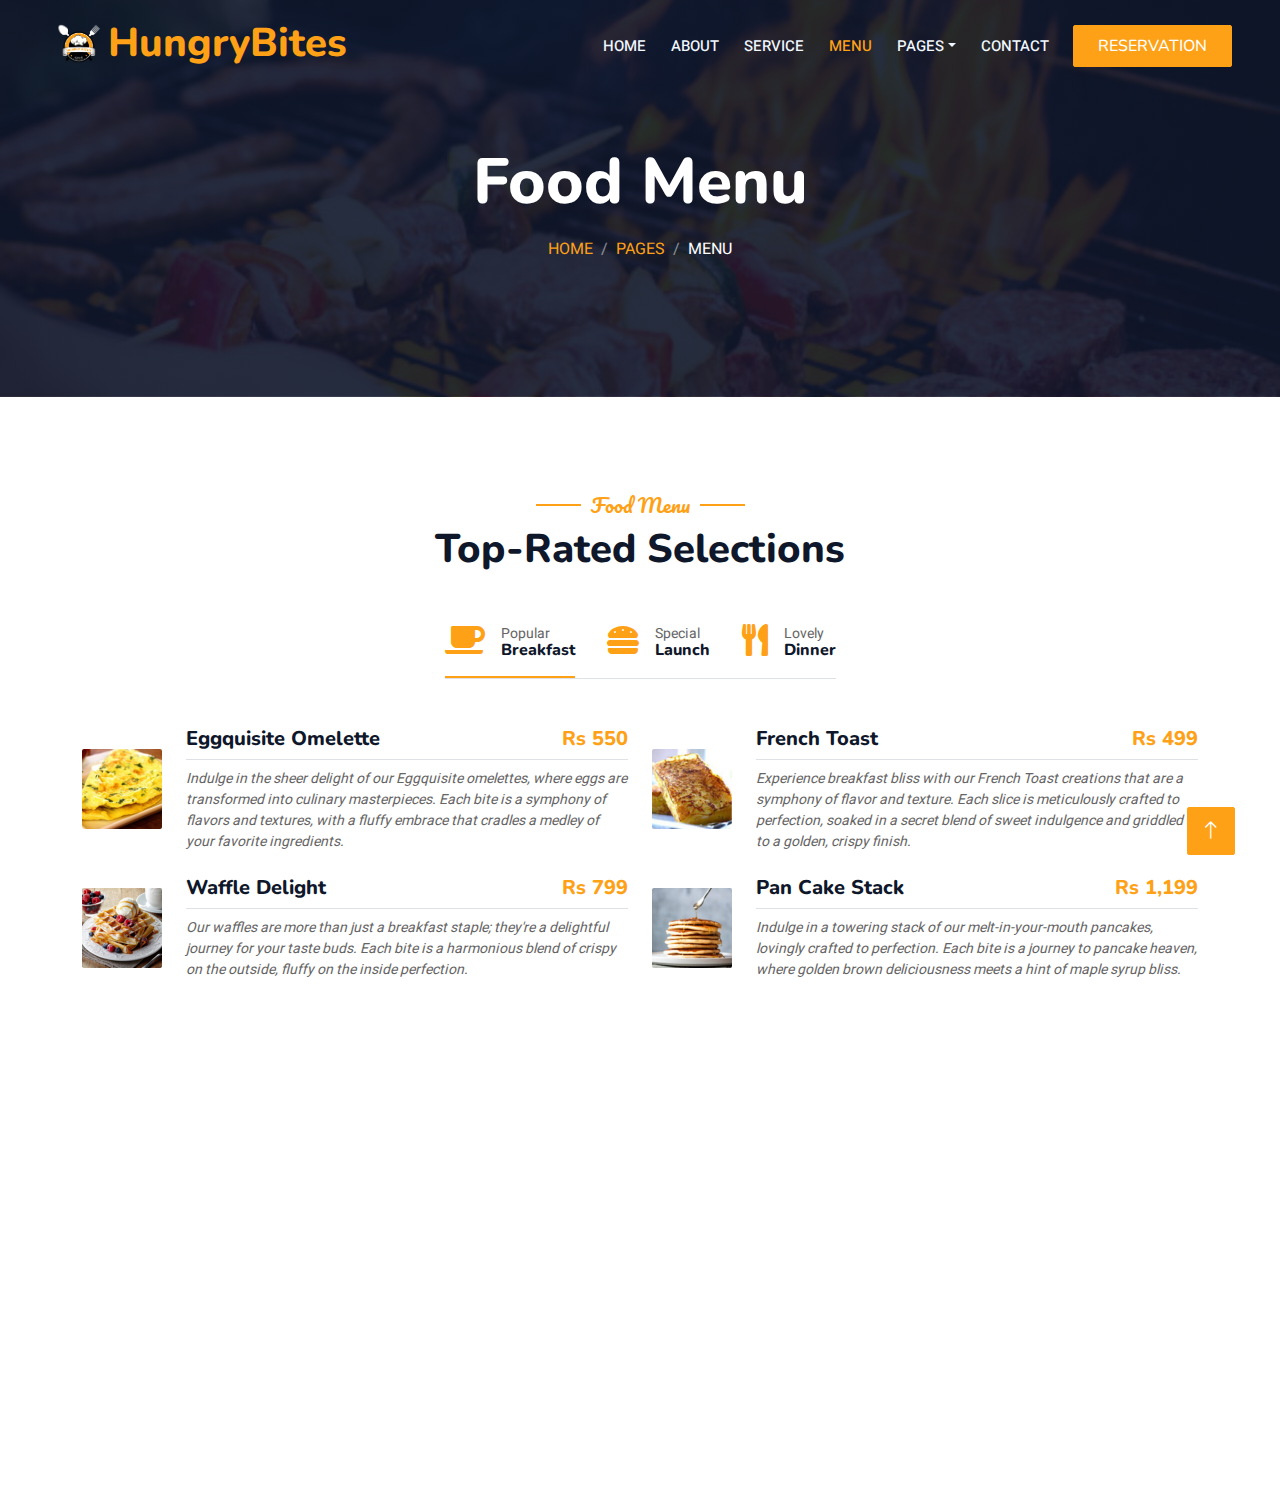
<file: menu.html>
<!DOCTYPE html>
<html lang="en">

<head>
    <meta charset="utf-8">
    <title>Hungry Bites - Menu</title>
   
    <meta content="width=device-width, initial-scale=1.0" name="viewport">
    <meta content="" name="keywords">
    <meta content="" name="description">

    <!-- Favicon -->
    <link href="img/HUNGRY BITES (4).png" rel="icon">
    

    <!-- Google Web Fonts -->
    <link rel="preconnect" href="https://fonts.googleapis.com">
    <link rel="preconnect" href="https://fonts.gstatic.com" crossorigin>
    <link href="https://fonts.googleapis.com/css2?family=Heebo:wght@400;500;600&family=Nunito:wght@600;700;800&family=Pacifico&display=swap" rel="stylesheet">

    <!-- Icon Font Stylesheet -->
    <link href="https://cdnjs.cloudflare.com/ajax/libs/font-awesome/5.10.0/css/all.min.css" rel="stylesheet">
    <link href="https://cdn.jsdelivr.net/npm/bootstrap-icons@1.4.1/font/bootstrap-icons.css" rel="stylesheet">

    <!-- Libraries Stylesheet -->
    <link href="lib/animate/animate.min.css" rel="stylesheet">
    <link href="lib/owlcarousel/assets/owl.carousel.min.css" rel="stylesheet">
    <link href="lib/tempusdominus/css/tempusdominus-bootstrap-4.min.css" rel="stylesheet" />

    <!-- Customized Bootstrap Stylesheet -->
    <link href="css/bootstrap.min.css" rel="stylesheet">

    <!-- Template Stylesheet -->
    <link href="css/style.css" rel="stylesheet">
</head>

<body>
    <div class="container-xxl bg-white p-0">
        <!-- Spinner Start -->
        <div id="spinner" class="show bg-white position-fixed translate-middle w-100 vh-100 top-50 start-50 d-flex align-items-center justify-content-center">
            <div class="spinner-border text-primary" style="width: 3rem; height: 3rem;" role="status">
                <span class="sr-only">Loading...</span>
            </div>
        </div>
        <!-- Spinner End -->


        <!-- Navbar & Hero Start -->
        <div class="container-xxl position-relative p-0">
            <nav class="navbar navbar-expand-lg navbar-dark bg-dark px-4 px-lg-5 py-3 py-lg-0">
                <a href="" class="navbar-brand p-0">
                    <h1 class="text-primary m-0"><img src="img/HUNGRY BITES (5).png" style="margin-top: -7px;" width="60px" height="100px">HungryBites</h1>

                    
                </a>
                <button class="navbar-toggler" type="button" data-bs-toggle="collapse" data-bs-target="#navbarCollapse">
                    <span class="fa fa-bars"></span>
                </button>
                <div class="collapse navbar-collapse" id="navbarCollapse">
                    <div class="navbar-nav ms-auto py-0 pe-4">
                        <a href="index.html" class="nav-item nav-link">Home</a>
                        <a href="about.html" class="nav-item nav-link">About</a>
                        <a href="service.html" class="nav-item nav-link">Service</a>
                        <a href="menu.html" class="nav-item nav-link active">Menu</a>
                        <div class="nav-item dropdown">
                            <a href="#" class="nav-link dropdown-toggle" data-bs-toggle="dropdown">Pages</a>
                            <div class="dropdown-menu m-0">
                                <a href="booking.html" class="dropdown-item">Booking</a>
                                <a href="team.html" class="dropdown-item">Our Team</a>
                                <a href="clients.html" class="dropdown-item active">Clients</a>
                            </div>
                        </div>
                        <a href="contact.html" class="nav-item nav-link">Contact</a>
                    </div>
                    <a href="booking.html" class="btn btn-primary py-2 px-4">Reservation</a>
                </div>
            </nav>

            <div class="container-xxl py-5 bg-dark hero-header mb-5">
                <div class="container text-center my-5 pt-5 pb-4">
                    <h1 class="display-3 text-white mb-3 animated slideInDown">Food Menu</h1>
                    <nav aria-label="breadcrumb">
                        <ol class="breadcrumb justify-content-center text-uppercase">
                            <li class="breadcrumb-item"><a href="#">Home</a></li>
                            <li class="breadcrumb-item"><a href="#">Pages</a></li>
                            <li class="breadcrumb-item text-white active" aria-current="page">Menu</li>
                        </ol>
                    </nav>
                </div>
            </div>
        </div>
        <!-- Navbar & Hero End -->


      
        <!-- Menu Start -->
        <div class="container-xxl py-5">
            <div class="container">
                <div class="text-center wow fadeInUp" data-wow-delay="0.1s">
                    <h5 class="section-title ff-secondary text-center text-primary fw-normal">Food Menu</h5>
                    <h1 class="mb-5">Top-Rated Selections</h1>
                </div>
                <div class="tab-class text-center wow fadeInUp" data-wow-delay="0.1s">
                    <ul class="nav nav-pills d-inline-flex justify-content-center border-bottom mb-5">
                        <li class="nav-item">
                            <a class="d-flex align-items-center text-start mx-3 ms-0 pb-3 active" data-bs-toggle="pill" href="#tab-1">
                                <i class="fa fa-coffee fa-2x text-primary"></i>
                                <div class="ps-3">
                                    <small class="text-body">Popular</small>
                                    <h6 class="mt-n1 mb-0">Breakfast</h6>
                                </div>
                            </a>
                        </li>
                        <li class="nav-item">
                            <a class="d-flex align-items-center text-start mx-3 pb-3" data-bs-toggle="pill" href="#tab-2">
                                <i class="fa fa-hamburger fa-2x text-primary"></i>
                                <div class="ps-3">
                                    <small class="text-body">Special</small>
                                    <h6 class="mt-n1 mb-0">Launch</h6>
                                </div>
                            </a>
                        </li>
                        <li class="nav-item">
                            <a class="d-flex align-items-center text-start mx-3 me-0 pb-3" data-bs-toggle="pill" href="#tab-3">
                                <i class="fa fa-utensils fa-2x text-primary"></i>
                                <div class="ps-3">
                                    <small class="text-body">Lovely</small>
                                    <h6 class="mt-n1 mb-0">Dinner</h6>
                                </div>
                            </a>
                        </li>
                    </ul>
                    <div class="tab-content">
                        <div id="tab-1" class="tab-pane fade show p-0 active">
                            <div class="row g-4">
                                <div class="col-lg-6">
                                    <div class="d-flex align-items-center">
                                        <img class="flex-shrink-0 img-fluid rounded" src="img/omelete.png" alt="" style="width: 80px;">
                                        <div class="w-100 d-flex flex-column text-start ps-4">
                                            <h5 class="d-flex justify-content-between border-bottom pb-2">
                                                <span>Eggquisite Omelette</span>
                                                <span class="text-primary">Rs 550</span>
                                            </h5>
                                            <small class="fst-italic">Indulge in the sheer delight of our Eggquisite omelettes, where eggs are transformed into culinary masterpieces. Each bite is a symphony of flavors and textures, with a fluffy embrace that cradles a medley of your favorite ingredients.</small>
                                        </div>
                                    </div>
                                </div>
                                <div class="col-lg-6">
                                    <div class="d-flex align-items-center">
                                        <img class="flex-shrink-0 img-fluid rounded" src="img/french-toast.png" alt="" style="width: 80px;">
                                        <div class="w-100 d-flex flex-column text-start ps-4">
                                            <h5 class="d-flex justify-content-between border-bottom pb-2">
                                                <span>French Toast</span>
                                                <span class="text-primary">Rs 499</span>
                                            </h5>
                                            <small class="fst-italic">Experience breakfast bliss with our French Toast creations that are a symphony of flavor and texture. Each slice is meticulously crafted to perfection, soaked in a secret blend of sweet indulgence and griddled to a golden, crispy finish.</small>
                                        </div>
                                    </div>
                                </div>
                                <div class="col-lg-6">
                                    <div class="d-flex align-items-center">
                                        <img class="flex-shrink-0 img-fluid rounded" src="img/waffle delight.png" alt="" style="width: 80px;">
                                        <div class="w-100 d-flex flex-column text-start ps-4">
                                            <h5 class="d-flex justify-content-between border-bottom pb-2">
                                                <span>Waffle Delight</span>
                                                <span class="text-primary">Rs 799</span>
                                            </h5>
                                            <small class="fst-italic">Our waffles are more than just a breakfast staple; they're a delightful journey for your taste buds. Each bite is a harmonious blend of crispy on the outside, fluffy on the inside perfection. </small>
                                        </div>
                                    </div>
                                </div>
                                <div class="col-lg-6">
                                    <div class="d-flex align-items-center">
                                        <img class="flex-shrink-0 img-fluid rounded" src="img/pancake.png" alt="" style="width: 80px;">
                                        <div class="w-100 d-flex flex-column text-start ps-4">
                                            <h5 class="d-flex justify-content-between border-bottom pb-2">
                                                <span>Pan Cake Stack</span>
                                                <span class="text-primary">Rs 1,199</span>
                                            </h5>
                                            <small class="fst-italic">Indulge in a towering stack of our melt-in-your-mouth pancakes, lovingly crafted to perfection. Each bite is a journey to pancake heaven, where golden brown deliciousness meets a hint of maple syrup bliss.

                                            </small>
                                        </div>
                                    </div>
                                </div>
                                
                            </div>
                        </div>
                        <div id="tab-2" class="tab-pane fade show p-0">
                            <div class="row g-4">
                                <div class="col-lg-6">
                                    <div class="d-flex align-items-center">
                                        <img class="flex-shrink-0 img-fluid rounded" src="img/gourmet grilled chicken burger.png" alt="" style="width: 80px;">
                                        <div class="w-100 d-flex flex-column text-start ps-4">
                                            <h5 class="d-flex justify-content-between border-bottom pb-2">
                                                <span>Gourmet Grilled Chicken Panini</span>
                                                <span class="text-primary">Rs 750</span>
                                            </h5>
                                            <small class="fst-italic">Indulge in Grilled Chicken Bliss: Our Gourmet Panini is a Symphony of Succulent Chicken, Melted Cheese, and Flavorful Ingredients, All Encased in Golden Perfection. Savor Every Bite of this Culinary Delight!</small>
                                        </div>
                                    </div>
                                </div>
                                <div class="col-lg-6">
                                    <div class="d-flex align-items-center">
                                        <img class="flex-shrink-0 img-fluid rounded" src="img/creamy mushroom.png" alt="" style="width: 80px;">
                                        <div class="w-100 d-flex flex-column text-start ps-4">
                                            <h5 class="d-flex justify-content-between border-bottom pb-2">
                                                <span>Creamy Mushroom Risotto</span>
                                                <span class="text-primary">Rs 1499</span>
                                            </h5>
                                            <small class="fst-italic">Indulge in pure comfort and culinary enchantment with our Creamy Mushroom Risotto. Each velvety spoonful is a symphony of earthy mushrooms and creamy Arborio rice, expertly crafted to perfection.</small>
                                        </div>
                                    </div>
                                </div>
                                <div class="col-lg-6">
                                    <div class="d-flex align-items-center">
                                        <img class="flex-shrink-0 img-fluid rounded" src="img/fresh caprise salad.png" alt="" style="width: 80px;">
                                        <div class="w-100 d-flex flex-column text-start ps-4">
                                            <h5 class="d-flex justify-content-between border-bottom pb-2">
                                                <span>Garden Fresh Caprese Salad</span>
                                                <span class="text-primary">Rs 999</span>
                                            </h5>
                                            <small class="fst-italic">Elevate your taste experience with our Fresh Caprese Salad. It's a symphony of vibrant flavors, where sun-ripened tomatoes, creamy mozzarella, and aromatic basil unite in perfect harmony. Drizzled with a tangy balsamic glaze, it's a garden-fresh masterpiece that's as refreshing as it is satisfying. </small>
                                        </div>
                                    </div>
                                </div>
                                <div class="col-lg-6">
                                    <div class="d-flex align-items-center">
                                        <img class="flex-shrink-0 img-fluid rounded" src="img/chicken biryani.png" alt="" style="width: 80px;">
                                        <div class="w-100 d-flex flex-column text-start ps-4">
                                            <h5 class="d-flex justify-content-between border-bottom pb-2">
                                                <span>Sizzling Chicken Biryani</span>
                                                <span class="text-primary">Rs 599</span>
                                            </h5>
                                            <small class="fst-italic">Our Sizzling Chicken Biryani is a feast for the senses, where every bite is an adventure. Each grain of rice carries the essence of exotic spices, while the succulent chicken pieces melt in your mouth. </small>
                                        </div>
                                    </div>
                                </div>
                                
                            </div>
                        </div>
                        <div id="tab-3" class="tab-pane fade show p-0">
                            <div class="row g-4">
                                <div class="col-lg-6">
                                    <div class="d-flex align-items-center">
                                        <img class="flex-shrink-0 img-fluid rounded" src="img/maple-glazed-salmon.png" alt="" style="width: 80px;">
                                        <div class="w-100 d-flex flex-column text-start ps-4">
                                            <h5 class="d-flex justify-content-between border-bottom pb-2">
                                                <span>Mouthwatering Maple-Glazed Salmon</span>
                                                <span class="text-primary">Rs 1,700</span>
                                            </h5>
                                            <small class="fst-italic">Dive into a delectable world of taste with our Maple-Glazed Salmon, where the rich, smoky allure of perfectly grilled salmon meets the sweet embrace of pure maple glaze. </small>
                                        </div>
                                    </div>
                                </div>
                               
                               
                                <div class="col-lg-6">
                                    <div class="d-flex align-items-center">
                                        <img class="flex-shrink-0 img-fluid rounded" src="img/pasta.png" alt="" style="width: 80px;">
                                        <div class="w-100 d-flex flex-column text-start ps-4">
                                            <h5 class="d-flex justify-content-between border-bottom pb-2">
                                                <span>Creamy Pesto Penne Pasta</span>
                                                <span class="text-primary">Rs 850</span>
                                            </h5>
                                            <small class="fst-italic">Indulge in a Symphony of Creaminess and Flavor with Our Creamy Pesto Penne Pasta. Each velvety bite is a harmonious blend of rich cream sauce and vibrant pesto, lovingly embraced by perfectly cooked penne pasta. </small>
                                        </div>
                                    </div>
                                </div>
                                <div class="col-lg-6">
                                    <div class="d-flex align-items-center">
                                        <img class="flex-shrink-0 img-fluid rounded" src="img/Grilled Mediterranean Sea Bass.png" alt="" style="width: 80px;">
                                        <div class="w-100 d-flex flex-column text-start ps-4">
                                            <h5 class="d-flex justify-content-between border-bottom pb-2">
                                                <span>Grilled Mediterranean Sea Bass</span>
                                                <span class="text-primary">Rs 2,599</span>
                                            </h5>
                                            <small class="fst-italic">Savor the taste of the sun-drenched Mediterranean with our Grilled Sea Bass. Delicately marinated and perfectly grilled to perfection, each bite is a journey to the azure shores and vibrant flavors of the Mediterranean coast. </small>
                                        </div>
                                    </div>
                                </div>
                                <div class="col-lg-6">
                                    <div class="d-flex align-items-center">
                                        <img class="flex-shrink-0 img-fluid rounded" src="img/Exquisite Lobster Bisque.png" alt="" style="width: 80px;">
                                        <div class="w-100 d-flex flex-column text-start ps-4">
                                            <h5 class="d-flex justify-content-between border-bottom pb-2">
                                                <span>Exquisite Lobster Bisque</span>
                                                <span class="text-primary">Rs 1,699</span>
                                            </h5>
                                            <small class="fst-italic">Prepare for a culinary voyage like no other as you savor the rich, velvety embrace of our Exquisite Lobster Bisque. Crafted with the finest lobster meat, simmered to perfection with a blend of secret spices.</small>
                                        </div>
                                    </div>
                                </div>
                                
                            </div>
                        </div>
                    </div>
                </div>
            </div>
        </div>
        <!-- Menu End -->
        

       
        <!-- Footer Start -->
        <div class="container-fluid bg-dark text-light footer pt-5 mt-5 wow fadeIn" data-wow-delay="0.1s">
            <div class="container py-5">
                <div class="row g-5">
                    <div class="col-lg-3 col-md-6">
                        <h4 class="section-title ff-secondary text-start text-primary fw-normal mb-4">Company</h4>
                        <a class="btn btn-link" href="about.html">About Us</a>
                        <a class="btn btn-link" href="contact.html">Contact Us</a>
                        <a class="btn btn-link" href="booking.html">Reservation</a>
                        <a class="btn btn-link" href="">Privacy Policy</a>
                        <a class="btn btn-link" href="">Terms & Condition</a>
                    </div>
                    <div class="col-lg-3 col-md-6">
                        <h4 class="section-title ff-secondary text-start text-primary fw-normal mb-4">Contact</h4>
                        <p class="mb-2"><i class="fa fa-map-marker-alt me-3"></i>Defence Phase-5, Karachi, KAR</p>
                        <p class="mb-2"><i class="fa fa-phone-alt me-3"></i>+92 332 606 3809</p>
                        <p class="mb-2"><i class="fa fa-envelope me-3"></i>info@hungrybites</p>
                        <div class="d-flex pt-2">
                            <a class="btn btn-outline-light btn-social" href=""><i class="fab fa-twitter"></i></a>
                            <a class="btn btn-outline-light btn-social" href=""><i class="fab fa-facebook-f"></i></a>
                            <a class="btn btn-outline-light btn-social" href=""><i class="fab fa-youtube"></i></a>
                            <a class="btn btn-outline-light btn-social" href=""><i class="fab fa-linkedin-in"></i></a>
                        </div>
                    </div>
                    <div class="col-lg-3 col-md-6">
                        <h4 class="section-title ff-secondary text-start text-primary fw-normal mb-4">Opening</h4>
                        <h5 class="text-light fw-normal">Monday - Saturday</h5>
                        <p>11AM - 11PM</p>
                        <h5 class="text-light fw-normal">Sunday</h5>
                        <p>11AM - 12AM</p>
                    </div>
                    <div class="col-lg-3 col-md-6">
                        <h4 class="section-title ff-secondary text-start text-primary fw-normal mb-4">Newsletter</h4>
                        <p>Stay in the know, subscribe to our newsletter and never miss a beat!.</p>
                        <div class="position-relative mx-auto" style="max-width: 400px;">
                            <input class="form-control border-primary w-100 py-3 ps-4 pe-5" type="text" placeholder="Your email">
                            <button type="button" class="btn btn-primary py-2 position-absolute top-0 end-0 mt-2 me-2">SignUp</button>
                        </div>
                    </div>
                </div>
            </div>
            <div class="container">
                <div class="copyright">
                    <div class="row">
                        <div class="col-md-6 text-center text-md-start mb-3 mb-md-0">
                            &copy; <a class="border-bottom" href="#">Hungry Bites</a>, All Right Reserved. 
							
							<!--/*** This template is free as long as you keep the footer author’s credit link/attribution link/backlink. If you'd like to use the template without the footer author’s credit link/attribution link/backlink, you can purchase the Credit Removal License from "https://htmlcodex.com/credit-removal". Thank you for your support. ***/-->
							Designed By <a class="border-bottom" href="#">M. Ahmed Raza</a>
                        </div>
                        <div class="col-md-6 text-center text-md-end">
                            <div class="footer-menu">
                                <a href="index.html">Home</a>
                                <a href="">Cookies</a>
                                <a href="">Help</a>
                                <a href="">FQAs</a>
                            </div>
                        </div>
                    </div>
                </div>
            </div>
        </div>
        <!-- Footer End -->


        <!-- Back to Top -->
        <a href="#" class="btn btn-lg btn-primary btn-lg-square back-to-top"><i class="bi bi-arrow-up"></i></a>
    </div>

    <!-- JavaScript Libraries -->
    <script src="https://code.jquery.com/jquery-3.4.1.min.js"></script>
    <script src="https://cdn.jsdelivr.net/npm/bootstrap@5.0.0/dist/js/bootstrap.bundle.min.js"></script>
    <script src="lib/wow/wow.min.js"></script>
    <script src="lib/easing/easing.min.js"></script>
    <script src="lib/waypoints/waypoints.min.js"></script>
    <script src="lib/counterup/counterup.min.js"></script>
    <script src="lib/owlcarousel/owl.carousel.min.js"></script>
    <script src="lib/tempusdominus/js/moment.min.js"></script>
    <script src="lib/tempusdominus/js/moment-timezone.min.js"></script>
    <script src="lib/tempusdominus/js/tempusdominus-bootstrap-4.min.js"></script>

    <!-- Template Javascript -->
    <script src="js/main.js"></script>
</body>

</html>
</file>
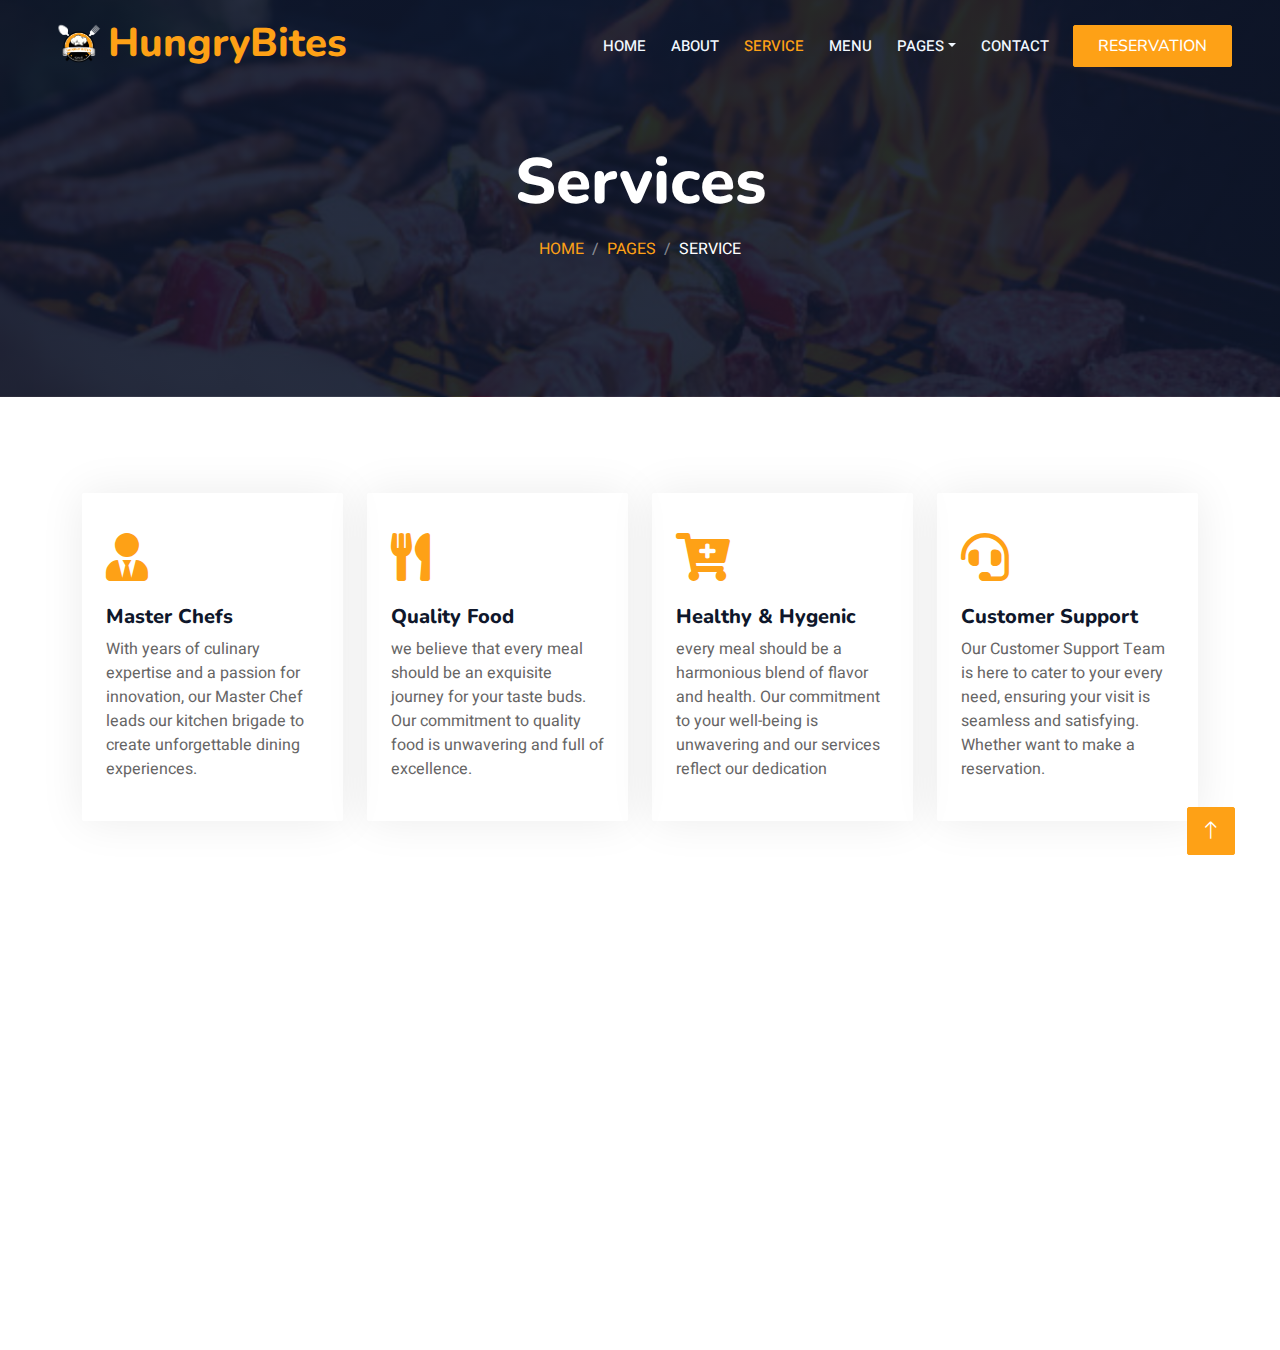
<file: service.html>
<!DOCTYPE html>
<html lang="en">

<head>
    <meta charset="utf-8">
    <title>Hungry Bites - Service</title>

    <meta content="width=device-width, initial-scale=1.0" name="viewport">
    <meta content="" name="keywords">
    <meta content="" name="description">

    <!-- Favicon -->
    <link href="img/HUNGRY BITES (4).png" rel="icon">
   

    <!-- Google Web Fonts -->
    <link rel="preconnect" href="https://fonts.googleapis.com">
    <link rel="preconnect" href="https://fonts.gstatic.com" crossorigin>
    <link href="https://fonts.googleapis.com/css2?family=Heebo:wght@400;500;600&family=Nunito:wght@600;700;800&family=Pacifico&display=swap" rel="stylesheet">

    <!-- Icon Font Stylesheet -->
    <link href="https://cdnjs.cloudflare.com/ajax/libs/font-awesome/5.10.0/css/all.min.css" rel="stylesheet">
    <link href="https://cdn.jsdelivr.net/npm/bootstrap-icons@1.4.1/font/bootstrap-icons.css" rel="stylesheet">

    <!-- Libraries Stylesheet -->
    <link href="lib/animate/animate.min.css" rel="stylesheet">
    <link href="lib/owlcarousel/assets/owl.carousel.min.css" rel="stylesheet">
    <link href="lib/tempusdominus/css/tempusdominus-bootstrap-4.min.css" rel="stylesheet" />

    <!-- Customized Bootstrap Stylesheet -->
    <link href="css/bootstrap.min.css" rel="stylesheet">

    <!-- Template Stylesheet -->
    <link href="css/style.css" rel="stylesheet">
</head>

<body>
    <div class="container-xxl bg-white p-0">
        <!-- Spinner Start -->
        <div id="spinner" class="show bg-white position-fixed translate-middle w-100 vh-100 top-50 start-50 d-flex align-items-center justify-content-center">
            <div class="spinner-border text-primary" style="width: 3rem; height: 3rem;" role="status">
                <span class="sr-only">Loading...</span>
            </div>
        </div>
        <!-- Spinner End -->


        <!-- Navbar & Hero Start -->
        <div class="container-xxl position-relative p-0">
            <nav class="navbar navbar-expand-lg navbar-dark bg-dark px-4 px-lg-5 py-3 py-lg-0">
                <a href="" class="navbar-brand p-0">
                    <h1 class="text-primary m-0"><img src="img/HUNGRY BITES (5).png" style="margin-top: -7px;" width="60px" height="100px">HungryBites</h1>

                    
                </a>
                <button class="navbar-toggler" type="button" data-bs-toggle="collapse" data-bs-target="#navbarCollapse">
                    <span class="fa fa-bars"></span>
                </button>
                <div class="collapse navbar-collapse" id="navbarCollapse">
                    <div class="navbar-nav ms-auto py-0 pe-4">
                        <a href="index.html" class="nav-item nav-link">Home</a>
                        <a href="about.html" class="nav-item nav-link">About</a>
                        <a href="service.html" class="nav-item nav-link active">Service</a>
                        <a href="menu.html" class="nav-item nav-link">Menu</a>
                        <div class="nav-item dropdown">
                            <a href="#" class="nav-link dropdown-toggle" data-bs-toggle="dropdown">Pages</a>
                            <div class="dropdown-menu m-0">
                                <a href="booking.html" class="dropdown-item">Booking</a>
                                <a href="team.html" class="dropdown-item">Our Team</a>
                                <a href="clients.html" class="dropdown-item active">Clients</a>
                            </div>
                        </div>
                        <a href="contact.html" class="nav-item nav-link">Contact</a>
                    </div>
                    <a href="booking.html" class="btn btn-primary py-2 px-4">Reservation</a>
                </div>
            </nav>

            <div class="container-xxl py-5 bg-dark hero-header mb-5">
                <div class="container text-center my-5 pt-5 pb-4">
                    <h1 class="display-3 text-white mb-3 animated slideInDown">Services</h1>
                    <nav aria-label="breadcrumb">
                        <ol class="breadcrumb justify-content-center text-uppercase">
                            <li class="breadcrumb-item"><a href="#">Home</a></li>
                            <li class="breadcrumb-item"><a href="#">Pages</a></li>
                            <li class="breadcrumb-item text-white active" aria-current="page">Service</li>
                        </ol>
                    </nav>
                </div>
            </div>
        </div>
        <!-- Navbar & Hero End -->


        <!-- Service Start -->
        <div class="container-xxl py-5">
            <div class="container">
                <div class="row g-4">
                    <div class="col-lg-3 col-sm-6 wow fadeInUp" data-wow-delay="0.1s">
                        <div class="service-item rounded pt-3">
                            <div class="p-4">
                                <i class="fa fa-3x fa-user-tie text-primary mb-4"></i>
                                <h5>Master Chefs</h5>
                                <p>With years of culinary expertise and a passion for innovation, our Master Chef leads our kitchen brigade to create unforgettable dining experiences.</p>
                            </div>
                        </div>
                    </div>
                    <div class="col-lg-3 col-sm-6 wow fadeInUp" data-wow-delay="0.3s">
                        <div class="service-item rounded pt-3">
                            <div class="p-4">
                                <i class="fa fa-3x fa-utensils text-primary mb-4"></i>
                                <h5>Quality Food</h5>
                                <p>we believe that every meal should be an exquisite journey for your taste buds. Our commitment to quality food is unwavering and full of excellence.</p>
                            </div>
                        </div>
                    </div>
                    <div class="col-lg-3 col-sm-6 wow fadeInUp" data-wow-delay="0.5s">
                        <div class="service-item rounded pt-3">
                            <div class="p-4">
                                <i class="fa fa-3x fa-cart-plus text-primary mb-4"></i>
                                <h5>Healthy &amp; Hygenic</h5>
                                <p>every meal should be a harmonious blend of flavor and health. Our commitment to your well-being is unwavering and our services reflect our dedication </p>
                            </div>
                        </div>
                    </div>
                    <div class="col-lg-3 col-sm-6 wow fadeInUp" data-wow-delay="0.7s">
                        <div class="service-item rounded pt-3">
                            <div class="p-4">
                                <i class="fa fa-3x fa-headset text-primary mb-4"></i>
                                <h5>Customer Support</h5>
                                <p>Our Customer Support Team is here to cater to your every need, ensuring your visit is seamless and satisfying. Whether want to make a reservation. </p>
                            </div>
                        </div>
                    </div>
                </div>
            </div>
        </div>
        <!-- Service End -->


        <!-- Footer Start -->
        <div class="container-fluid bg-dark text-light footer pt-5 mt-5 wow fadeIn" data-wow-delay="0.1s">
            <div class="container py-5">
                <div class="row g-5">
                    <div class="col-lg-3 col-md-6">
                        <h4 class="section-title ff-secondary text-start text-primary fw-normal mb-4">Company</h4>
                        <a class="btn btn-link" href="about.html">About Us</a>
                        <a class="btn btn-link" href="contact.html">Contact Us</a>
                        <a class="btn btn-link" href="booking.html">Reservation</a>
                        <a class="btn btn-link" href="">Privacy Policy</a>
                        <a class="btn btn-link" href="">Terms & Condition</a>
                    </div>
                    <div class="col-lg-3 col-md-6">
                        <h4 class="section-title ff-secondary text-start text-primary fw-normal mb-4">Contact</h4>
                        <p class="mb-2"><i class="fa fa-map-marker-alt me-3"></i>Defence Phase-5, Karachi, KAR</p>
                        <p class="mb-2"><i class="fa fa-phone-alt me-3"></i>+92 332 606 3809</p>
                        <p class="mb-2"><i class="fa fa-envelope me-3"></i>info@hungrybites</p>
                        <div class="d-flex pt-2">
                            <a class="btn btn-outline-light btn-social" href=""><i class="fab fa-twitter"></i></a>
                            <a class="btn btn-outline-light btn-social" href=""><i class="fab fa-facebook-f"></i></a>
                            <a class="btn btn-outline-light btn-social" href=""><i class="fab fa-youtube"></i></a>
                            <a class="btn btn-outline-light btn-social" href=""><i class="fab fa-linkedin-in"></i></a>
                        </div>
                    </div>
                    <div class="col-lg-3 col-md-6">
                        <h4 class="section-title ff-secondary text-start text-primary fw-normal mb-4">Opening</h4>
                        <h5 class="text-light fw-normal">Monday - Saturday</h5>
                        <p>11AM - 11PM</p>
                        <h5 class="text-light fw-normal">Sunday</h5>
                        <p>11AM - 12AM</p>
                    </div>
                    <div class="col-lg-3 col-md-6">
                        <h4 class="section-title ff-secondary text-start text-primary fw-normal mb-4">Newsletter</h4>
                        <p>Stay in the know, subscribe to our newsletter and never miss a beat!.</p>
                        <div class="position-relative mx-auto" style="max-width: 400px;">
                            <input class="form-control border-primary w-100 py-3 ps-4 pe-5" type="text" placeholder="Your email">
                            <button type="button" class="btn btn-primary py-2 position-absolute top-0 end-0 mt-2 me-2">SignUp</button>
                        </div>
                    </div>
                </div>
            </div>
            <div class="container">
                <div class="copyright">
                    <div class="row">
                        <div class="col-md-6 text-center text-md-start mb-3 mb-md-0">
                            &copy; <a class="border-bottom" href="#">Hungry Bites</a>, All Right Reserved. 
							
							<!--/*** This template is free as long as you keep the footer author’s credit link/attribution link/backlink. If you'd like to use the template without the footer author’s credit link/attribution link/backlink, you can purchase the Credit Removal License from "https://htmlcodex.com/credit-removal". Thank you for your support. ***/-->
							Designed By <a class="border-bottom" href="#">M. Ahmed Raza</a>
                        </div>
                        <div class="col-md-6 text-center text-md-end">
                            <div class="footer-menu">
                                <a href="index.html">Home</a>
                                <a href="">Cookies</a>
                                <a href="">Help</a>
                                <a href="">FQAs</a>
                            </div>
                        </div>
                    </div>
                </div>
            </div>
        </div>
        <!-- Footer End -->


        <!-- Back to Top -->
        <a href="#" class="btn btn-lg btn-primary btn-lg-square back-to-top"><i class="bi bi-arrow-up"></i></a>
    </div>

    <!-- JavaScript Libraries -->
    <script src="https://code.jquery.com/jquery-3.4.1.min.js"></script>
    <script src="https://cdn.jsdelivr.net/npm/bootstrap@5.0.0/dist/js/bootstrap.bundle.min.js"></script>
    <script src="lib/wow/wow.min.js"></script>
    <script src="lib/easing/easing.min.js"></script>
    <script src="lib/waypoints/waypoints.min.js"></script>
    <script src="lib/counterup/counterup.min.js"></script>
    <script src="lib/owlcarousel/owl.carousel.min.js"></script>
    <script src="lib/tempusdominus/js/moment.min.js"></script>
    <script src="lib/tempusdominus/js/moment-timezone.min.js"></script>
    <script src="lib/tempusdominus/js/tempusdominus-bootstrap-4.min.js"></script>

    <!-- Template Javascript -->
    <script src="js/main.js"></script>
</body>

</html>
</file>
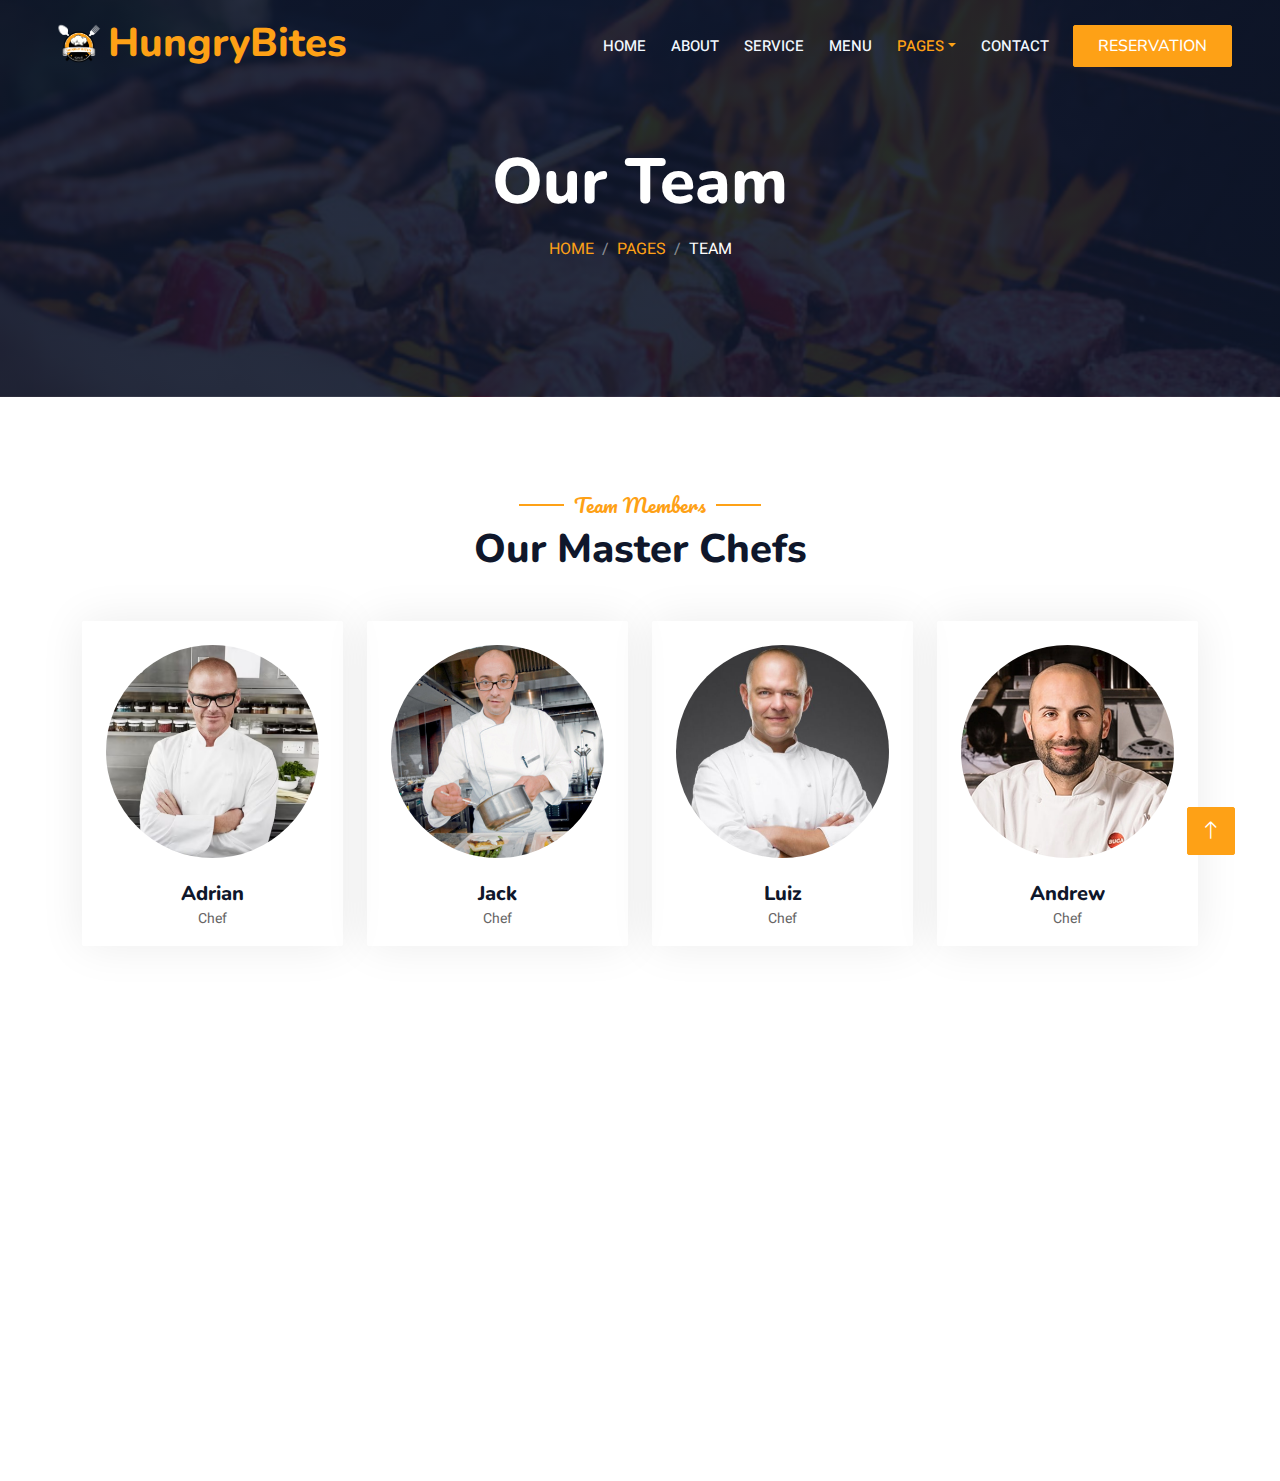
<file: team.html>
<!DOCTYPE html>
<html lang="en">

<head>
    <meta charset="utf-8">
    <title>Hungry Bites - Team</title>
   
    <meta content="width=device-width, initial-scale=1.0" name="viewport">
    <meta content="" name="keywords">
    <meta content="" name="description">

    <!-- Favicon -->
    <link href="img/HUNGRY BITES (4).png" rel="icon">
   

    <!-- Google Web Fonts -->
    <link rel="preconnect" href="https://fonts.googleapis.com">
    <link rel="preconnect" href="https://fonts.gstatic.com" crossorigin>
    <link href="https://fonts.googleapis.com/css2?family=Heebo:wght@400;500;600&family=Nunito:wght@600;700;800&family=Pacifico&display=swap" rel="stylesheet">

    <!-- Icon Font Stylesheet -->
    <link href="https://cdnjs.cloudflare.com/ajax/libs/font-awesome/5.10.0/css/all.min.css" rel="stylesheet">
    <link href="https://cdn.jsdelivr.net/npm/bootstrap-icons@1.4.1/font/bootstrap-icons.css" rel="stylesheet">

    <!-- Libraries Stylesheet -->
    <link href="lib/animate/animate.min.css" rel="stylesheet">
    <link href="lib/owlcarousel/assets/owl.carousel.min.css" rel="stylesheet">
    <link href="lib/tempusdominus/css/tempusdominus-bootstrap-4.min.css" rel="stylesheet" />

    <!-- Customized Bootstrap Stylesheet -->
    <link href="css/bootstrap.min.css" rel="stylesheet">

    <!-- Template Stylesheet -->
    <link href="css/style.css" rel="stylesheet">
</head>

<body>
    <div class="container-xxl bg-white p-0">
        <!-- Spinner Start -->
        <div id="spinner" class="show bg-white position-fixed translate-middle w-100 vh-100 top-50 start-50 d-flex align-items-center justify-content-center">
            <div class="spinner-border text-primary" style="width: 3rem; height: 3rem;" role="status">
                <span class="sr-only">Loading...</span>
            </div>
        </div>
        <!-- Spinner End -->


        <!-- Navbar & Hero Start -->
        <div class="container-xxl position-relative p-0">
            <nav class="navbar navbar-expand-lg navbar-dark bg-dark px-4 px-lg-5 py-3 py-lg-0">
                <a href="" class="navbar-brand p-0">
                    <h1 class="text-primary m-0"><img src="img/HUNGRY BITES (5).png" style="margin-top: -7px;" width="60px" height="100px">HungryBites</h1>

                   
                </a>
                <button class="navbar-toggler" type="button" data-bs-toggle="collapse" data-bs-target="#navbarCollapse">
                    <span class="fa fa-bars"></span>
                </button>
                <div class="collapse navbar-collapse" id="navbarCollapse">
                    <div class="navbar-nav ms-auto py-0 pe-4">
                        <a href="index.html" class="nav-item nav-link">Home</a>
                        <a href="about.html" class="nav-item nav-link">About</a>
                        <a href="service.html" class="nav-item nav-link">Service</a>
                        <a href="menu.html" class="nav-item nav-link">Menu</a>
                        <div class="nav-item dropdown">
                            <a href="#" class="nav-link dropdown-toggle active" data-bs-toggle="dropdown">Pages</a>
                            <div class="dropdown-menu m-0">
                                <a href="booking.html" class="dropdown-item">Booking</a>
                                <a href="team.html" class="dropdown-item active">Our Team</a>
                                <a href="clients.html" class="dropdown-item active">Clients</a>
                            </div>
                        </div>
                        <a href="contact.html" class="nav-item nav-link">Contact</a>
                    </div>
                    <a href="booking.html" class="btn btn-primary py-2 px-4">Reservation</a>
                </div>
            </nav>

            <div class="container-xxl py-5 bg-dark hero-header mb-5">
                <div class="container text-center my-5 pt-5 pb-4">
                    <h1 class="display-3 text-white mb-3 animated slideInDown">Our Team</h1>
                    <nav aria-label="breadcrumb">
                        <ol class="breadcrumb justify-content-center text-uppercase">
                            <li class="breadcrumb-item"><a href="#">Home</a></li>
                            <li class="breadcrumb-item"><a href="#">Pages</a></li>
                            <li class="breadcrumb-item text-white active" aria-current="page">Team</li>
                        </ol>
                    </nav>
                </div>
            </div>
        </div>
        <!-- Navbar & Hero End -->


          <!-- Team Start -->
          <div class="container-xxl pt-5 pb-3">
            <div class="container">
                <div class="text-center wow fadeInUp" data-wow-delay="0.1s">
                    <h5 class="section-title ff-secondary text-center text-primary fw-normal">Team Members</h5>
                    <h1 class="mb-5">Our Master Chefs</h1>
                </div>
                <div class="row g-4">
                    <div class="col-lg-3 col-md-6 wow fadeInUp" data-wow-delay="0.1s">
                        <div class="team-item text-center rounded overflow-hidden">
                            <div class="rounded-circle overflow-hidden m-4">
                                <img class="img-fluid" src="img/chef-1.png" alt="">
                            </div>
                            <h5 class="mb-0">Adrian</h5>
                            <small>Chef</small>
                            <div class="d-flex justify-content-center mt-3">
                                <a class="btn btn-square btn-primary mx-1" href=""><i class="fab fa-facebook-f"></i></a>
                                <a class="btn btn-square btn-primary mx-1" href=""><i class="fab fa-twitter"></i></a>
                                <a class="btn btn-square btn-primary mx-1" href=""><i class="fab fa-instagram"></i></a>
                            </div>
                        </div>
                    </div>
                    <div class="col-lg-3 col-md-6 wow fadeInUp" data-wow-delay="0.3s">
                        <div class="team-item text-center rounded overflow-hidden">
                            <div class="rounded-circle overflow-hidden m-4">
                                <img class="img-fluid" src="img/chef-2.png" alt="">
                            </div>
                            <h5 class="mb-0">Jack</h5>
                            <small>Chef</small>
                            <div class="d-flex justify-content-center mt-3">
                                <a class="btn btn-square btn-primary mx-1" href=""><i class="fab fa-facebook-f"></i></a>
                                <a class="btn btn-square btn-primary mx-1" href=""><i class="fab fa-twitter"></i></a>
                                <a class="btn btn-square btn-primary mx-1" href=""><i class="fab fa-instagram"></i></a>
                            </div>
                        </div>
                    </div>
                    <div class="col-lg-3 col-md-6 wow fadeInUp" data-wow-delay="0.5s">
                        <div class="team-item text-center rounded overflow-hidden">
                            <div class="rounded-circle overflow-hidden m-4">
                                <img class="img-fluid" src="img/chef-3.png" alt="">
                            </div>
                            <h5 class="mb-0">Luiz</h5>
                            <small>Chef</small>
                            <div class="d-flex justify-content-center mt-3">
                                <a class="btn btn-square btn-primary mx-1" href=""><i class="fab fa-facebook-f"></i></a>
                                <a class="btn btn-square btn-primary mx-1" href=""><i class="fab fa-twitter"></i></a>
                                <a class="btn btn-square btn-primary mx-1" href=""><i class="fab fa-instagram"></i></a>
                            </div>
                        </div>
                    </div>
                    <div class="col-lg-3 col-md-6 wow fadeInUp" data-wow-delay="0.7s">
                        <div class="team-item text-center rounded overflow-hidden">
                            <div class="rounded-circle overflow-hidden m-4">
                                <img class="img-fluid" src="img/team-4.jpg" alt="">
                            </div>
                            <h5 class="mb-0">Andrew</h5>
                            <small>Chef</small>
                            <div class="d-flex justify-content-center mt-3">
                                <a class="btn btn-square btn-primary mx-1" href=""><i class="fab fa-facebook-f"></i></a>
                                <a class="btn btn-square btn-primary mx-1" href=""><i class="fab fa-twitter"></i></a>
                                <a class="btn btn-square btn-primary mx-1" href=""><i class="fab fa-instagram"></i></a>
                            </div>
                        </div>
                    </div>
                </div>
            </div>
        </div>
        <!-- Team End -->

       
        <!-- Footer Start -->
        <div class="container-fluid bg-dark text-light footer pt-5 mt-5 wow fadeIn" data-wow-delay="0.1s">
            <div class="container py-5">
                <div class="row g-5">
                    <div class="col-lg-3 col-md-6">
                        <h4 class="section-title ff-secondary text-start text-primary fw-normal mb-4">Company</h4>
                        <a class="btn btn-link" href="about.html">About Us</a>
                        <a class="btn btn-link" href="contact.html">Contact Us</a>
                        <a class="btn btn-link" href="booking.html">Reservation</a>
                        <a class="btn btn-link" href="">Privacy Policy</a>
                        <a class="btn btn-link" href="">Terms & Condition</a>
                    </div>
                    <div class="col-lg-3 col-md-6">
                        <h4 class="section-title ff-secondary text-start text-primary fw-normal mb-4">Contact</h4>
                        <p class="mb-2"><i class="fa fa-map-marker-alt me-3"></i>Defence Phase-5, Karachi, KAR</p>
                        <p class="mb-2"><i class="fa fa-phone-alt me-3"></i>+92 332 606 3809</p>
                        <p class="mb-2"><i class="fa fa-envelope me-3"></i>info@hungrybites</p>
                        <div class="d-flex pt-2">
                            <a class="btn btn-outline-light btn-social" href=""><i class="fab fa-twitter"></i></a>
                            <a class="btn btn-outline-light btn-social" href=""><i class="fab fa-facebook-f"></i></a>
                            <a class="btn btn-outline-light btn-social" href=""><i class="fab fa-youtube"></i></a>
                            <a class="btn btn-outline-light btn-social" href=""><i class="fab fa-linkedin-in"></i></a>
                        </div>
                    </div>
                    <div class="col-lg-3 col-md-6">
                        <h4 class="section-title ff-secondary text-start text-primary fw-normal mb-4">Opening</h4>
                        <h5 class="text-light fw-normal">Monday - Saturday</h5>
                        <p>11AM - 11PM</p>
                        <h5 class="text-light fw-normal">Sunday</h5>
                        <p>11AM - 12AM</p>
                    </div>
                    <div class="col-lg-3 col-md-6">
                        <h4 class="section-title ff-secondary text-start text-primary fw-normal mb-4">Newsletter</h4>
                        <p>Stay in the know, subscribe to our newsletter and never miss a beat!.</p>
                        <div class="position-relative mx-auto" style="max-width: 400px;">
                            <input class="form-control border-primary w-100 py-3 ps-4 pe-5" type="text" placeholder="Your email">
                            <button type="button" class="btn btn-primary py-2 position-absolute top-0 end-0 mt-2 me-2">SignUp</button>
                        </div>
                    </div>
                </div>
            </div>
            <div class="container">
                <div class="copyright">
                    <div class="row">
                        <div class="col-md-6 text-center text-md-start mb-3 mb-md-0">
                            &copy; <a class="border-bottom" href="#">Hungry Bites</a>, All Right Reserved. 
							
							<!--/*** This template is free as long as you keep the footer author’s credit link/attribution link/backlink. If you'd like to use the template without the footer author’s credit link/attribution link/backlink, you can purchase the Credit Removal License from "https://htmlcodex.com/credit-removal". Thank you for your support. ***/-->
							Designed By <a class="border-bottom" href="#">M. Ahmed Raza</a>
                        </div>
                        <div class="col-md-6 text-center text-md-end">
                            <div class="footer-menu">
                                <a href="index.html">Home</a>
                                <a href="">Cookies</a>
                                <a href="">Help</a>
                                <a href="">FQAs</a>
                            </div>
                        </div>
                    </div>
                </div>
            </div>
        </div>
        <!-- Footer End -->

        <!-- Back to Top -->
        <a href="#" class="btn btn-lg btn-primary btn-lg-square back-to-top"><i class="bi bi-arrow-up"></i></a>
    </div>

    <!-- JavaScript Libraries -->
    <script src="https://code.jquery.com/jquery-3.4.1.min.js"></script>
    <script src="https://cdn.jsdelivr.net/npm/bootstrap@5.0.0/dist/js/bootstrap.bundle.min.js"></script>
    <script src="lib/wow/wow.min.js"></script>
    <script src="lib/easing/easing.min.js"></script>
    <script src="lib/waypoints/waypoints.min.js"></script>
    <script src="lib/counterup/counterup.min.js"></script>
    <script src="lib/owlcarousel/owl.carousel.min.js"></script>
    <script src="lib/tempusdominus/js/moment.min.js"></script>
    <script src="lib/tempusdominus/js/moment-timezone.min.js"></script>
    <script src="lib/tempusdominus/js/tempusdominus-bootstrap-4.min.js"></script>

    <!-- Template Javascript -->
    <script src="js/main.js"></script>
</body>

</html>
</file>
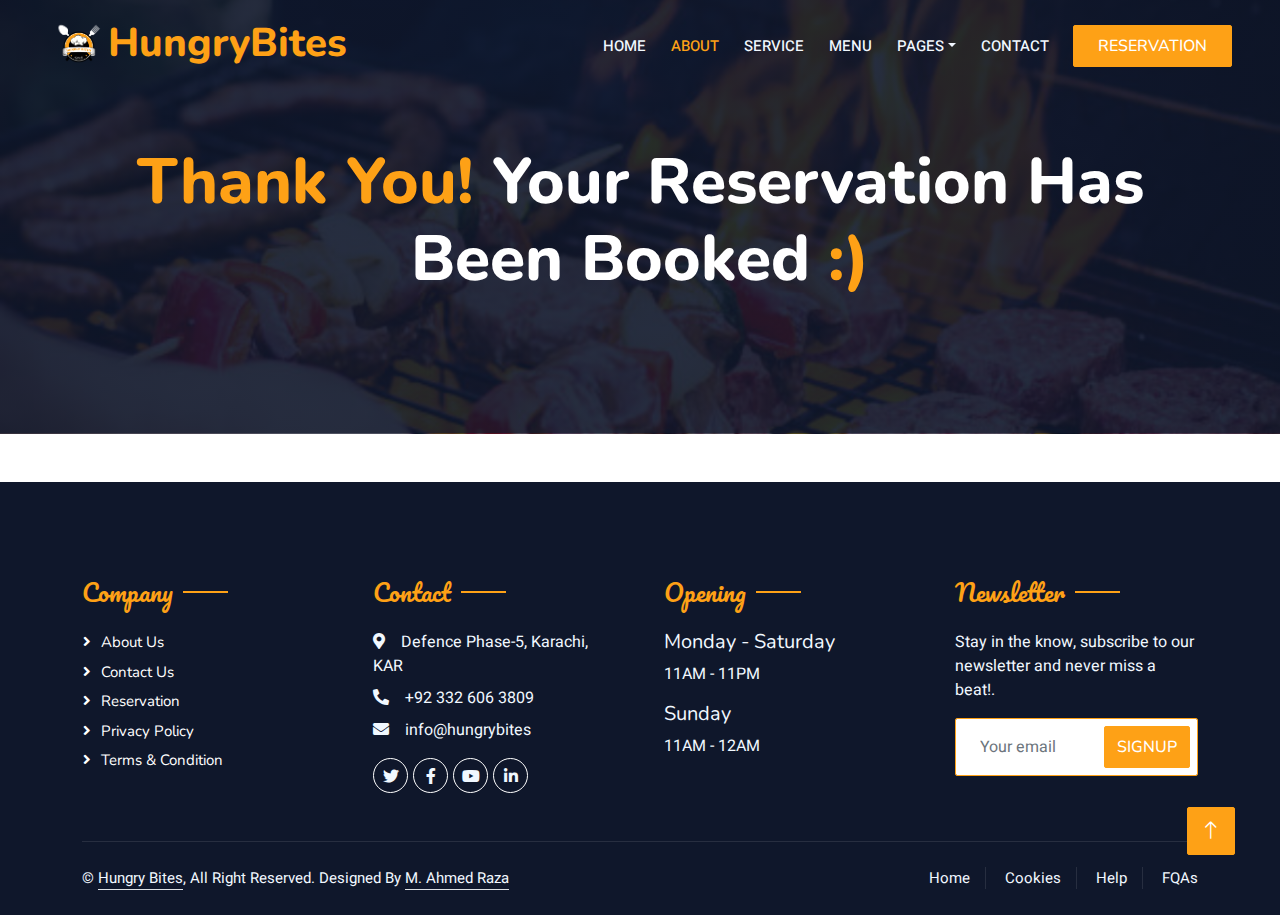
<file: thankyou.html>
<!DOCTYPE html>
<html lang="en">
<head>
    <meta charset="utf-8">
    <title>Hungry Bites - Thank You</title>
    <meta content="width=device-width, initial-scale=1.0" name="viewport">
    <meta content="" name="keywords">
    <meta content="" name="description">

    <!-- Favicon -->
    <link href="img/HUNGRY BITES (4).png" rel="icon">

    <!-- Google Web Fonts -->
    <link rel="preconnect" href="https://fonts.googleapis.com">
    <link rel="preconnect" href="https://fonts.gstatic.com" crossorigin>
    <link href="https://fonts.googleapis.com/css2?family=Heebo:wght@400;500;600&family=Nunito:wght@600;700;800&family=Pacifico&display=swap" rel="stylesheet">

    <!-- Icon Font Stylesheet -->
    <link href="https://cdnjs.cloudflare.com/ajax/libs/font-awesome/5.10.0/css/all.min.css" rel="stylesheet">
    <link href="https://cdn.jsdelivr.net/npm/bootstrap-icons@1.4.1/font/bootstrap-icons.css" rel="stylesheet">

    <!-- Libraries Stylesheet -->
    <link href="lib/animate/animate.min.css" rel="stylesheet">
    <link href="lib/owlcarousel/assets/owl.carousel.min.css" rel="stylesheet">
    <link href="lib/tempusdominus/css/tempusdominus-bootstrap-4.min.css" rel="stylesheet" />

    <!-- Customized Bootstrap Stylesheet -->
    <link href="css/bootstrap.min.css" rel="stylesheet">

    <!-- Template Stylesheet -->
    <link href="css/style.css" rel="stylesheet">
</head>
<body>
    

    <div class="container-xxl bg-white p-0">
        <!-- Spinner Start -->
        <div id="spinner" class="show bg-white position-fixed translate-middle w-100 vh-100 top-50 start-50 d-flex align-items-center justify-content-center">
            <div class="spinner-border text-primary" style="width: 3rem; height: 3rem;" role="status">
                <span class="sr-only">Loading...</span>
            </div>
        </div>
        <!-- Spinner End -->

 <!-- Navbar & Hero Start -->
 <div class="container-xxl position-relative p-0">
    <nav class="navbar navbar-expand-lg navbar-dark bg-dark px-4 px-lg-5 py-3 py-lg-0">
        <a href="" class="navbar-brand p-0">
            <h1 class="text-primary m-0"><img src="img/HUNGRY BITES (5).png" style="margin-top: -7px;" width="60px" height="100px">HungryBites</h1>
        
            
        </a>
        <button class="navbar-toggler" type="button" data-bs-toggle="collapse" data-bs-target="#navbarCollapse">
            <span class="fa fa-bars"></span>
        </button>
        <div class="collapse navbar-collapse" id="navbarCollapse">
            <div class="navbar-nav ms-auto py-0 pe-4">
                <a href="index.html" class="nav-item nav-link">Home</a>
                <a href="about.html" class="nav-item nav-link active">About</a>
                <a href="service.html" class="nav-item nav-link">Service</a>
                <a href="menu.html" class="nav-item nav-link">Menu</a>
                <div class="nav-item dropdown">
                    <a href="#" class="nav-link dropdown-toggle" data-bs-toggle="dropdown">Pages</a>
                    <div class="dropdown-menu m-0">
                        <a href="booking.html" class="dropdown-item">Booking</a>
                        <a href="team.html" class="dropdown-item">Our Team</a>
                        <a href="clients.html" class="dropdown-item active">Clients</a>
                    </div>
                </div>
                <a href="contact.html" class="nav-item nav-link">Contact</a>
            </div>
            <a href="booking.html" class="btn btn-primary py-2 px-4">Reservation</a>
        </div>
    </nav>

    <div class="container-xxl py-5 bg-dark hero-header mb-5">
        <div class="container text-center my-5 pt-5 pb-4">
            <h1 class="display-3 text-white mb-3 animated slideInDown"><span style="color: #FEA116;">Thank You!</span> Your Reservation Has Been Booked <span style="color: #FEA116;">:)</span></h1>
            
        </div>
    </div>
</div>
<!-- Navbar & Hero End -->



  <!-- Footer Start -->
  <div class="container-fluid bg-dark text-light footer pt-5 mt-5 wow fadeIn" data-wow-delay="0.1s">
    <div class="container py-5">
        <div class="row g-5">
            <div class="col-lg-3 col-md-6">
                <h4 class="section-title ff-secondary text-start text-primary fw-normal mb-4">Company</h4>
                <a class="btn btn-link" href="about.html">About Us</a>
                <a class="btn btn-link" href="contact.html">Contact Us</a>
                <a class="btn btn-link" href="booking.html">Reservation</a>
                <a class="btn btn-link" href="">Privacy Policy</a>
                <a class="btn btn-link" href="">Terms & Condition</a>
            </div>
            <div class="col-lg-3 col-md-6">
                <h4 class="section-title ff-secondary text-start text-primary fw-normal mb-4">Contact</h4>
                <p class="mb-2"><i class="fa fa-map-marker-alt me-3"></i>Defence Phase-5, Karachi, KAR</p>
                <p class="mb-2"><i class="fa fa-phone-alt me-3"></i>+92 332 606 3809</p>
                <p class="mb-2"><i class="fa fa-envelope me-3"></i>info@hungrybites</p>
                <div class="d-flex pt-2">
                    <a class="btn btn-outline-light btn-social" href=""><i class="fab fa-twitter"></i></a>
                    <a class="btn btn-outline-light btn-social" href=""><i class="fab fa-facebook-f"></i></a>
                    <a class="btn btn-outline-light btn-social" href=""><i class="fab fa-youtube"></i></a>
                    <a class="btn btn-outline-light btn-social" href=""><i class="fab fa-linkedin-in"></i></a>
                </div>
            </div>
            <div class="col-lg-3 col-md-6">
                <h4 class="section-title ff-secondary text-start text-primary fw-normal mb-4">Opening</h4>
                <h5 class="text-light fw-normal">Monday - Saturday</h5>
                <p>11AM - 11PM</p>
                <h5 class="text-light fw-normal">Sunday</h5>
                <p>11AM - 12AM</p>
            </div>
            <div class="col-lg-3 col-md-6">
                <h4 class="section-title ff-secondary text-start text-primary fw-normal mb-4">Newsletter</h4>
                <p>Stay in the know, subscribe to our newsletter and never miss a beat!.</p>
                <div class="position-relative mx-auto" style="max-width: 400px;">
                    <input class="form-control border-primary w-100 py-3 ps-4 pe-5" type="text" placeholder="Your email">
                    <button type="button" class="btn btn-primary py-2 position-absolute top-0 end-0 mt-2 me-2">SignUp</button>
                </div>
            </div>
        </div>
    </div>
    <div class="container">
        <div class="copyright">
            <div class="row">
                <div class="col-md-6 text-center text-md-start mb-3 mb-md-0">
                    &copy; <a class="border-bottom" href="#">Hungry Bites</a>, All Right Reserved. 
                    
                    <!--/*** This template is free as long as you keep the footer author’s credit link/attribution link/backlink. If you'd like to use the template without the footer author’s credit link/attribution link/backlink, you can purchase the Credit Removal License from "https://htmlcodex.com/credit-removal". Thank you for your support. ***/-->
                    Designed By <a class="border-bottom" href="#">M. Ahmed Raza</a>
                </div>
                <div class="col-md-6 text-center text-md-end">
                    <div class="footer-menu">
                        <a href="index.html">Home</a>
                        <a href="">Cookies</a>
                        <a href="">Help</a>
                        <a href="">FQAs</a>
                    </div>
                </div>
            </div>
        </div>
    </div>
</div>
<!-- Footer End -->


<!-- Back to Top -->
<a href="#" class="btn btn-lg btn-primary btn-lg-square back-to-top"><i class="bi bi-arrow-up"></i></a>
</div>

<!-- JavaScript Libraries -->
<script src="https://code.jquery.com/jquery-3.4.1.min.js"></script>
<script src="https://cdn.jsdelivr.net/npm/bootstrap@5.0.0/dist/js/bootstrap.bundle.min.js"></script>
<script src="lib/wow/wow.min.js"></script>
<script src="lib/easing/easing.min.js"></script>
<script src="lib/waypoints/waypoints.min.js"></script>
<script src="lib/counterup/counterup.min.js"></script>
<script src="lib/owlcarousel/owl.carousel.min.js"></script>
<script src="lib/tempusdominus/js/moment.min.js"></script>
<script src="lib/tempusdominus/js/moment-timezone.min.js"></script>
<script src="lib/tempusdominus/js/tempusdominus-bootstrap-4.min.js"></script>

<!-- Template Javascript -->
<script src="js/main.js"></script>
</body>

</html>
</file>
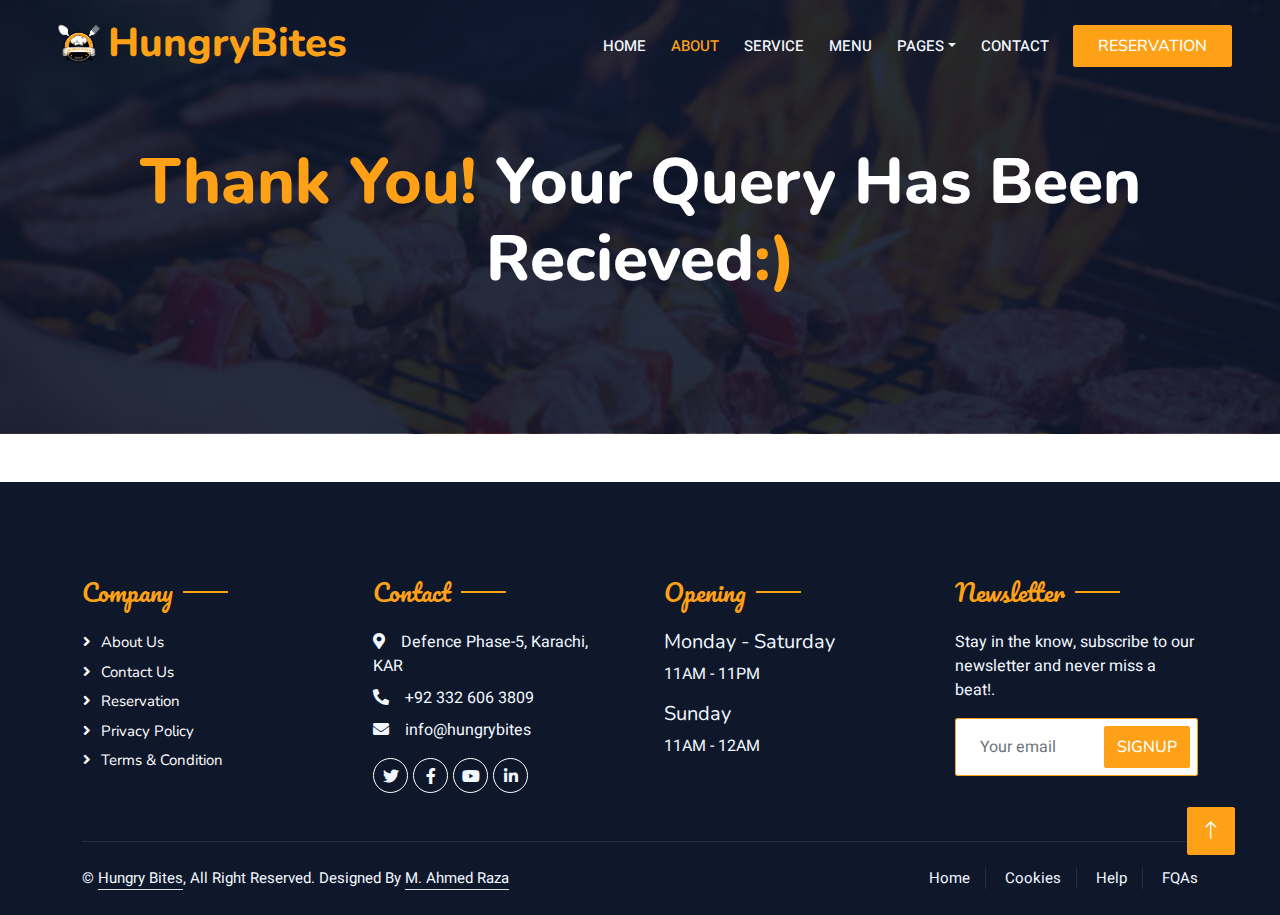
<file: thankyou2.html>
<!DOCTYPE html>
<html lang="en">
<head>
    <meta charset="utf-8">
    <title>Hungry Bites - Thank You</title>
    <meta content="width=device-width, initial-scale=1.0" name="viewport">
    <meta content="" name="keywords">
    <meta content="" name="description">

    <!-- Favicon -->
    <link href="img/HUNGRY BITES (4).png" rel="icon">

    <!-- Google Web Fonts -->
    <link rel="preconnect" href="https://fonts.googleapis.com">
    <link rel="preconnect" href="https://fonts.gstatic.com" crossorigin>
    <link href="https://fonts.googleapis.com/css2?family=Heebo:wght@400;500;600&family=Nunito:wght@600;700;800&family=Pacifico&display=swap" rel="stylesheet">

    <!-- Icon Font Stylesheet -->
    <link href="https://cdnjs.cloudflare.com/ajax/libs/font-awesome/5.10.0/css/all.min.css" rel="stylesheet">
    <link href="https://cdn.jsdelivr.net/npm/bootstrap-icons@1.4.1/font/bootstrap-icons.css" rel="stylesheet">

    <!-- Libraries Stylesheet -->
    <link href="lib/animate/animate.min.css" rel="stylesheet">
    <link href="lib/owlcarousel/assets/owl.carousel.min.css" rel="stylesheet">
    <link href="lib/tempusdominus/css/tempusdominus-bootstrap-4.min.css" rel="stylesheet" />

    <!-- Customized Bootstrap Stylesheet -->
    <link href="css/bootstrap.min.css" rel="stylesheet">

    <!-- Template Stylesheet -->
    <link href="css/style.css" rel="stylesheet">
</head>
<body>
    

    <div class="container-xxl bg-white p-0">
        <!-- Spinner Start -->
        <div id="spinner" class="show bg-white position-fixed translate-middle w-100 vh-100 top-50 start-50 d-flex align-items-center justify-content-center">
            <div class="spinner-border text-primary" style="width: 3rem; height: 3rem;" role="status">
                <span class="sr-only">Loading...</span>
            </div>
        </div>
        <!-- Spinner End -->

 <!-- Navbar & Hero Start -->
 <div class="container-xxl position-relative p-0">
    <nav class="navbar navbar-expand-lg navbar-dark bg-dark px-4 px-lg-5 py-3 py-lg-0">
        <a href="" class="navbar-brand p-0">
            <h1 class="text-primary m-0"><img src="img/HUNGRY BITES (5).png" style="margin-top: -7px;" width="60px" height="100px">HungryBites</h1>
        
            
        </a>
        <button class="navbar-toggler" type="button" data-bs-toggle="collapse" data-bs-target="#navbarCollapse">
            <span class="fa fa-bars"></span>
        </button>
        <div class="collapse navbar-collapse" id="navbarCollapse">
            <div class="navbar-nav ms-auto py-0 pe-4">
                <a href="index.html" class="nav-item nav-link">Home</a>
                <a href="about.html" class="nav-item nav-link active">About</a>
                <a href="service.html" class="nav-item nav-link">Service</a>
                <a href="menu.html" class="nav-item nav-link">Menu</a>
                <div class="nav-item dropdown">
                    <a href="#" class="nav-link dropdown-toggle" data-bs-toggle="dropdown">Pages</a>
                    <div class="dropdown-menu m-0">
                        <a href="booking.html" class="dropdown-item">Booking</a>
                        <a href="team.html" class="dropdown-item">Our Team</a>
                        <a href="clients.html" class="dropdown-item active">Clients</a>
                    </div>
                </div>
                <a href="contact.html" class="nav-item nav-link">Contact</a>
            </div>
            <a href="booking.html" class="btn btn-primary py-2 px-4">Reservation</a>
        </div>
    </nav>

    <div class="container-xxl py-5 bg-dark hero-header mb-5">
        <div class="container text-center my-5 pt-5 pb-4">
            <h1 class="display-3 text-white mb-3 animated slideInDown"><span style="color: #FEA116;">Thank You!</span> Your Query Has Been Recieved<span style="color: #FEA116;">:)</span></h1>
            
        </div>
    </div>
</div>
<!-- Navbar & Hero End -->



  <!-- Footer Start -->
  <div class="container-fluid bg-dark text-light footer pt-5 mt-5 wow fadeIn" data-wow-delay="0.1s">
    <div class="container py-5">
        <div class="row g-5">
            <div class="col-lg-3 col-md-6">
                <h4 class="section-title ff-secondary text-start text-primary fw-normal mb-4">Company</h4>
                <a class="btn btn-link" href="about.html">About Us</a>
                <a class="btn btn-link" href="contact.html">Contact Us</a>
                <a class="btn btn-link" href="booking.html">Reservation</a>
                <a class="btn btn-link" href="">Privacy Policy</a>
                <a class="btn btn-link" href="">Terms & Condition</a>
            </div>
            <div class="col-lg-3 col-md-6">
                <h4 class="section-title ff-secondary text-start text-primary fw-normal mb-4">Contact</h4>
                <p class="mb-2"><i class="fa fa-map-marker-alt me-3"></i>Defence Phase-5, Karachi, KAR</p>
                <p class="mb-2"><i class="fa fa-phone-alt me-3"></i>+92 332 606 3809</p>
                <p class="mb-2"><i class="fa fa-envelope me-3"></i>info@hungrybites</p>
                <div class="d-flex pt-2">
                    <a class="btn btn-outline-light btn-social" href=""><i class="fab fa-twitter"></i></a>
                    <a class="btn btn-outline-light btn-social" href=""><i class="fab fa-facebook-f"></i></a>
                    <a class="btn btn-outline-light btn-social" href=""><i class="fab fa-youtube"></i></a>
                    <a class="btn btn-outline-light btn-social" href=""><i class="fab fa-linkedin-in"></i></a>
                </div>
            </div>
            <div class="col-lg-3 col-md-6">
                <h4 class="section-title ff-secondary text-start text-primary fw-normal mb-4">Opening</h4>
                <h5 class="text-light fw-normal">Monday - Saturday</h5>
                <p>11AM - 11PM</p>
                <h5 class="text-light fw-normal">Sunday</h5>
                <p>11AM - 12AM</p>
            </div>
            <div class="col-lg-3 col-md-6">
                <h4 class="section-title ff-secondary text-start text-primary fw-normal mb-4">Newsletter</h4>
                <p>Stay in the know, subscribe to our newsletter and never miss a beat!.</p>
                <div class="position-relative mx-auto" style="max-width: 400px;">
                    <input class="form-control border-primary w-100 py-3 ps-4 pe-5" type="text" placeholder="Your email">
                    <button type="button" class="btn btn-primary py-2 position-absolute top-0 end-0 mt-2 me-2">SignUp</button>
                </div>
            </div>
        </div>
    </div>
    <div class="container">
        <div class="copyright">
            <div class="row">
                <div class="col-md-6 text-center text-md-start mb-3 mb-md-0">
                    &copy; <a class="border-bottom" href="#">Hungry Bites</a>, All Right Reserved. 
                    
                    <!--/*** This template is free as long as you keep the footer author’s credit link/attribution link/backlink. If you'd like to use the template without the footer author’s credit link/attribution link/backlink, you can purchase the Credit Removal License from "https://htmlcodex.com/credit-removal". Thank you for your support. ***/-->
                    Designed By <a class="border-bottom" href="#">M. Ahmed Raza</a>
                </div>
                <div class="col-md-6 text-center text-md-end">
                    <div class="footer-menu">
                        <a href="index.html">Home</a>
                        <a href="">Cookies</a>
                        <a href="">Help</a>
                        <a href="">FQAs</a>
                    </div>
                </div>
            </div>
        </div>
    </div>
</div>
<!-- Footer End -->


<!-- Back to Top -->
<a href="#" class="btn btn-lg btn-primary btn-lg-square back-to-top"><i class="bi bi-arrow-up"></i></a>
</div>

<!-- JavaScript Libraries -->
<script src="https://code.jquery.com/jquery-3.4.1.min.js"></script>
<script src="https://cdn.jsdelivr.net/npm/bootstrap@5.0.0/dist/js/bootstrap.bundle.min.js"></script>
<script src="lib/wow/wow.min.js"></script>
<script src="lib/easing/easing.min.js"></script>
<script src="lib/waypoints/waypoints.min.js"></script>
<script src="lib/counterup/counterup.min.js"></script>
<script src="lib/owlcarousel/owl.carousel.min.js"></script>
<script src="lib/tempusdominus/js/moment.min.js"></script>
<script src="lib/tempusdominus/js/moment-timezone.min.js"></script>
<script src="lib/tempusdominus/js/tempusdominus-bootstrap-4.min.js"></script>

<!-- Template Javascript -->
<script src="js/main.js"></script>
</body>

</html>
</file>
<file: css/style.css>
/*root elements css*/
:root {
    --primary: #FEA116;
    --light: #F1F8FF;
    --dark: #0F172B;
}

.ff-secondary {
    font-family: 'Pacifico', cursive;
}

.fw-medium {
    font-weight: 600 !important;
}

.fw-semi-bold {
    font-weight: 700 !important;
}

.back-to-top {
    position: fixed;
    display: none;
    right: 45px;
    bottom: 45px;
    z-index: 99;
}


/*** Spinner ***/
#spinner {
    opacity: 0;
    visibility: hidden;
    transition: opacity .5s ease-out, visibility 0s linear .5s;
    z-index: 99999;
}

#spinner.show {
    transition: opacity .5s ease-out, visibility 0s linear 0s;
    visibility: visible;
    opacity: 1;
}


/*** Button ***/
.btn {
    font-family: 'Nunito', sans-serif;
    font-weight: 500;
    text-transform: uppercase;
    transition: .5s;
}

.btn.btn-primary,
.btn.btn-secondary {
    color: #FFFFFF;
}

.btn-square {
    width: 38px;
    height: 38px;
}

.btn-sm-square {
    width: 32px;
    height: 32px;
}

.btn-lg-square {
    width: 48px;
    height: 48px;
}

.btn-square,
.btn-sm-square,
.btn-lg-square {
    padding: 0;
    display: flex;
    align-items: center;
    justify-content: center;
    font-weight: normal;
    border-radius: 2px;
}


/*** Navbar ***/
.navbar-dark .navbar-nav .nav-link {
    position: relative;
    margin-left: 25px;
    padding: 35px 0;
    font-size: 15px;
    color: var(--light) !important;
    text-transform: uppercase;
    font-weight: 500;
    outline: none;
    transition: .5s;
}

.sticky-top.navbar-dark .navbar-nav .nav-link {
    padding: 20px 0;
}

.navbar-dark .navbar-nav .nav-link:hover,
.navbar-dark .navbar-nav .nav-link.active {
    color: var(--primary) !important;
}

.navbar-dark .navbar-brand img {
    max-height: 60px;
    transition: .5s;
}

.sticky-top.navbar-dark .navbar-brand img {
    max-height: 45px;
}

@media (max-width: 991.98px) {
    .sticky-top.navbar-dark {
        position: relative;
    }

    .navbar-dark .navbar-collapse {
        margin-top: 15px;
        border-top: 1px solid rgba(255, 255, 255, .1)
    }

    .navbar-dark .navbar-nav .nav-link,
    .sticky-top.navbar-dark .navbar-nav .nav-link {
        padding: 10px 0;
        margin-left: 0;
    }

    .navbar-dark .navbar-brand img {
        max-height: 45px;
    }
}

@media (min-width: 992px) {
    .navbar-dark {
        position: absolute;
        width: 100%;
        top: 0;
        left: 0;
        z-index: 999;
        background: transparent !important;
    }
    
    .sticky-top.navbar-dark {
        position: fixed;
        background: var(--dark) !important;
    }
}


/*** Hero Header ***/
.hero-header {
    background: linear-gradient(rgba(15, 23, 43, .9), rgba(15, 23, 43, .9)), url(../img/bg-hero.png);
    background-position: center center;
    background-repeat: no-repeat;
    background-size: cover;
}

.hero-header img {
    animation: imgRotate 30s linear infinite;
}

@keyframes imgRotate { 
    100% { 
        transform: rotate(360deg); 
    } 
}

.breadcrumb-item + .breadcrumb-item::before {
    color: rgba(255, 255, 255, .5);
}


/*** Section Title ***/
.section-title {
    position: relative;
    display: inline-block;
}

.section-title::before {
    position: absolute;
    content: "";
    width: 45px;
    height: 2px;
    top: 50%;
    left: -55px;
    margin-top: -1px;
    background: var(--primary);
}

.section-title::after {
    position: absolute;
    content: "";
    width: 45px;
    height: 2px;
    top: 50%;
    right: -55px;
    margin-top: -1px;
    background: var(--primary);
}

.section-title.text-start::before,
.section-title.text-end::after {
    display: none;
}


/*** Service ***/
.service-item {
    box-shadow: 0 0 45px rgba(0, 0, 0, .08);
    transition: .5s;
}

.service-item:hover {
    background: var(--primary);
}

.service-item * {
    transition: .5s;
}

.service-item:hover * {
    color: var(--light) !important;
}


/*** Food Menu ***/
.nav-pills .nav-item .active {
    border-bottom: 2px solid var(--primary);
}


/*** Video ***/
.video {
    position: relative;
    height: 100%;
    min-height: 500px;
    background: linear-gradient(rgba(15, 23, 43, .1), rgba(15, 23, 43, .1)), url(../img/coupleeating.png);
    background-position: center center;
    background-repeat: no-repeat;
    background-size: cover;
}

.video .btn-play {
    position: absolute;
    z-index: 3;
    top: 50%;
    left: 50%;
    transform: translateX(-50%) translateY(-50%);
    box-sizing: content-box;
    display: block;
    width: 32px;
    height: 44px;
    border-radius: 50%;
    border: none;
    outline: none;
    padding: 18px 20px 18px 28px;
}

.video .btn-play:before {
    content: "";
    position: absolute;
    z-index: 0;
    left: 50%;
    top: 50%;
    transform: translateX(-50%) translateY(-50%);
    display: block;
    width: 100px;
    height: 100px;
    background: var(--primary);
    border-radius: 50%;
    animation: pulse-border 1500ms ease-out infinite;
}

.video .btn-play:after {
    content: "";
    position: absolute;
    z-index: 1;
    left: 50%;
    top: 50%;
    transform: translateX(-50%) translateY(-50%);
    display: block;
    width: 100px;
    height: 100px;
    background: var(--primary);
    border-radius: 50%;
    transition: all 200ms;
}

.video .btn-play img {
    position: relative;
    z-index: 3;
    max-width: 100%;
    width: auto;
    height: auto;
}

.video .btn-play span {
    display: block;
    position: relative;
    z-index: 3;
    width: 0;
    height: 0;
    border-left: 32px solid var(--dark);
    border-top: 22px solid transparent;
    border-bottom: 22px solid transparent;
}

@keyframes pulse-border {
    0% {
        transform: translateX(-50%) translateY(-50%) translateZ(0) scale(1);
        opacity: 1;
    }

    100% {
        transform: translateX(-50%) translateY(-50%) translateZ(0) scale(1.5);
        opacity: 0;
    }
}

#videoModal {
    z-index: 99999;
}

#videoModal .modal-dialog {
    position: relative;
    max-width: 800px;
    margin: 60px auto 0 auto;
}

#videoModal .modal-body {
    position: relative;
    padding: 0px;
}

#videoModal .close {
    position: absolute;
    width: 30px;
    height: 30px;
    right: 0px;
    top: -30px;
    z-index: 999;
    font-size: 30px;
    font-weight: normal;
    color: #FFFFFF;
    background: #000000;
    opacity: 1;
}


/*** Team ***/
.team-item {
    box-shadow: 0 0 45px rgba(0, 0, 0, .08);
    height: calc(100% - 38px);
    transition: .5s;
}

.team-item img {
    transition: .5s;
}

.team-item:hover img {
    transform: scale(1.1);
}

.team-item:hover {
    height: 100%;
}

.team-item .btn {
    border-radius: 38px 38px 0 0;
}


/*** Clients ***/
.testimonial-carousel .owl-item .testimonial-item,
.testimonial-carousel .owl-item.center .testimonial-item * {
    transition: .5s;
}

.testimonial-carousel .owl-item.center .testimonial-item {
    background: var(--primary) !important;
    border-color: var(--primary) !important;
}

.testimonial-carousel .owl-item.center .testimonial-item * {
    color: var(--light) !important;
}

.testimonial-carousel .owl-dots {
    margin-top: 24px;
    display: flex;
    align-items: flex-end;
    justify-content: center;
}

.testimonial-carousel .owl-dot {
    position: relative;
    display: inline-block;
    margin: 0 5px;
    width: 15px;
    height: 15px;
    border: 1px solid #CCCCCC;
    border-radius: 15px;
    transition: .5s;
}

.testimonial-carousel .owl-dot.active {
    background: var(--primary);
    border-color: var(--primary);
}


/*** Footer ***/
.footer .btn.btn-social {
    margin-right: 5px;
    width: 35px;
    height: 35px;
    display: flex;
    align-items: center;
    justify-content: center;
    color: var(--light);
    border: 1px solid #FFFFFF;
    border-radius: 35px;
    transition: .3s;
}

.footer .btn.btn-social:hover {
    color: var(--primary);
}

.footer .btn.btn-link {
    display: block;
    margin-bottom: 5px;
    padding: 0;
    text-align: left;
    color: #FFFFFF;
    font-size: 15px;
    font-weight: normal;
    text-transform: capitalize;
    transition: .3s;
}

.footer .btn.btn-link::before {
    position: relative;
    content: "\f105";
    font-family: "Font Awesome 5 Free";
    font-weight: 900;
    margin-right: 10px;
}

.footer .btn.btn-link:hover {
    letter-spacing: 1px;
    box-shadow: none;
}

.footer .copyright {
    padding: 25px 0;
    font-size: 15px;
    border-top: 1px solid rgba(256, 256, 256, .1);
}

.footer .copyright a {
    color: var(--light);
}

.footer .footer-menu a {
    margin-right: 15px;
    padding-right: 15px;
    border-right: 1px solid rgba(255, 255, 255, .1);
}

.footer .footer-menu a:last-child {
    margin-right: 0;
    padding-right: 0;
    border-right: none;
}
</file>
